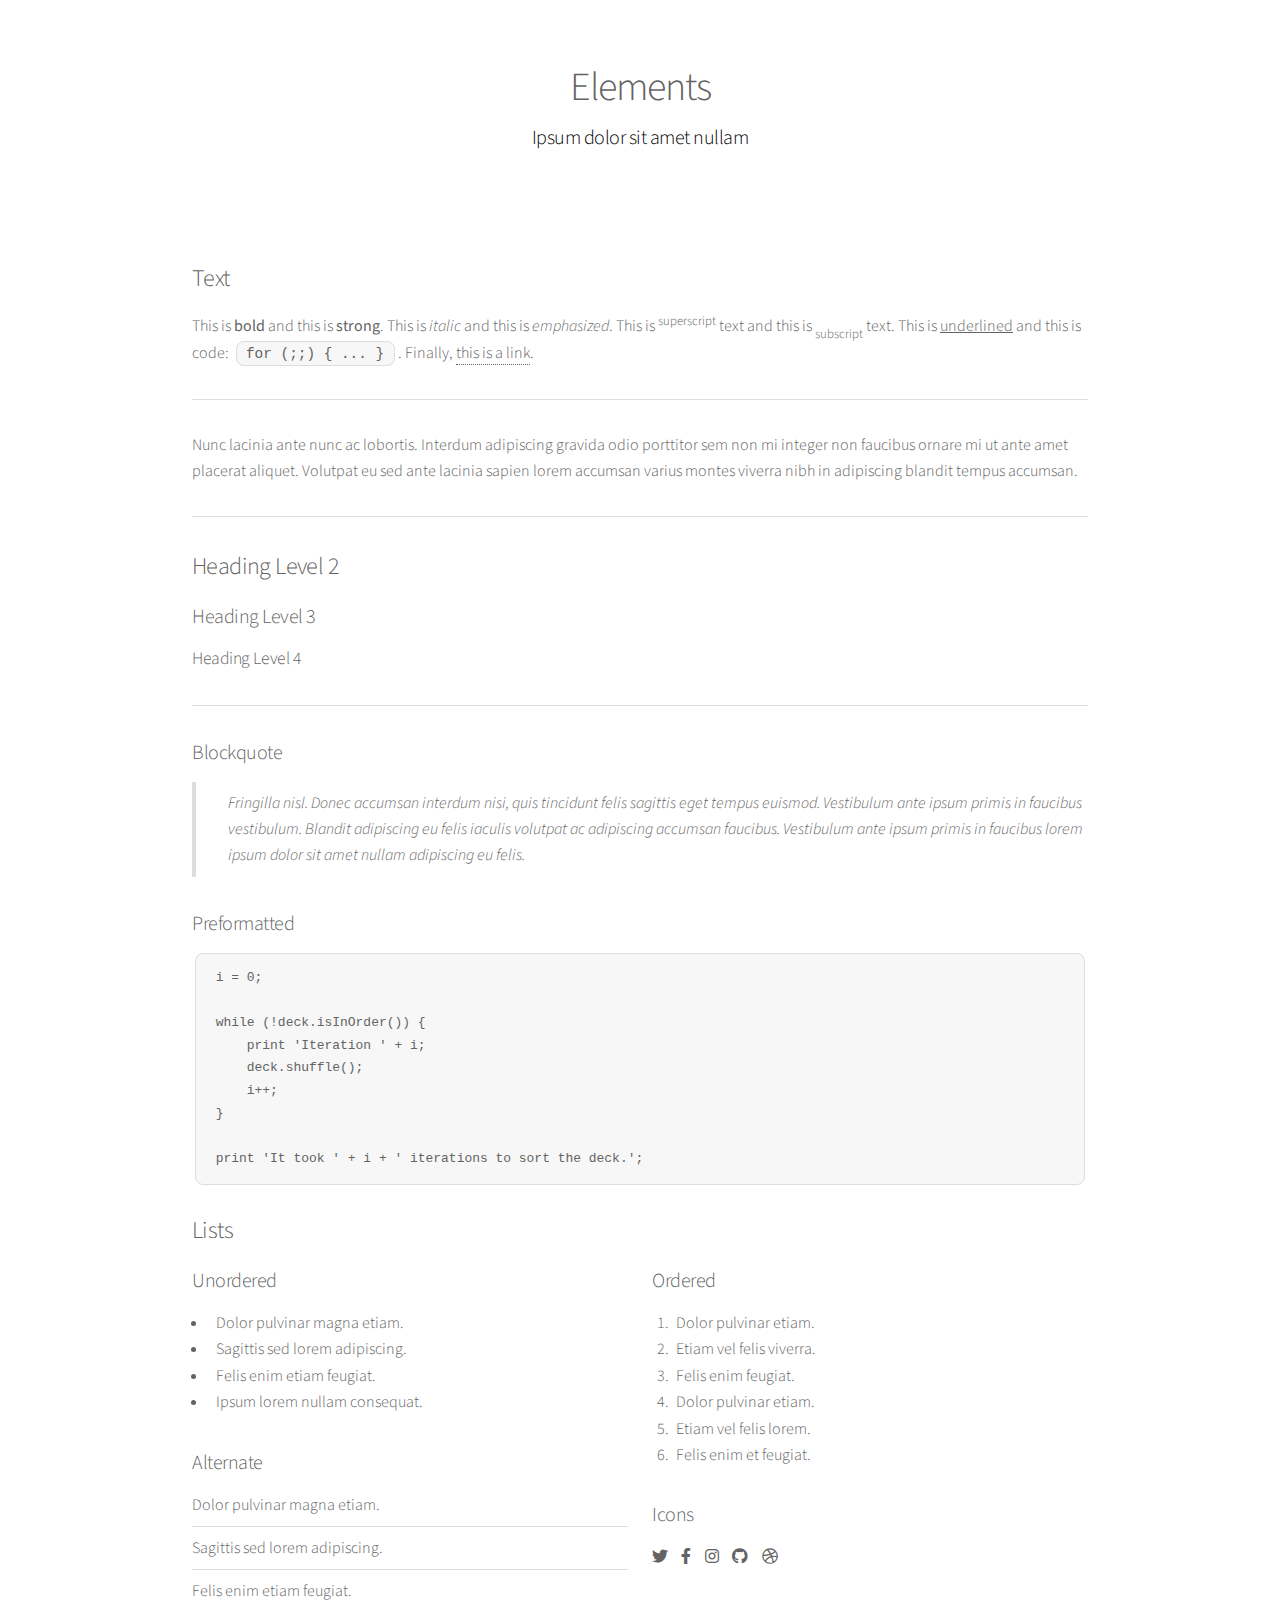
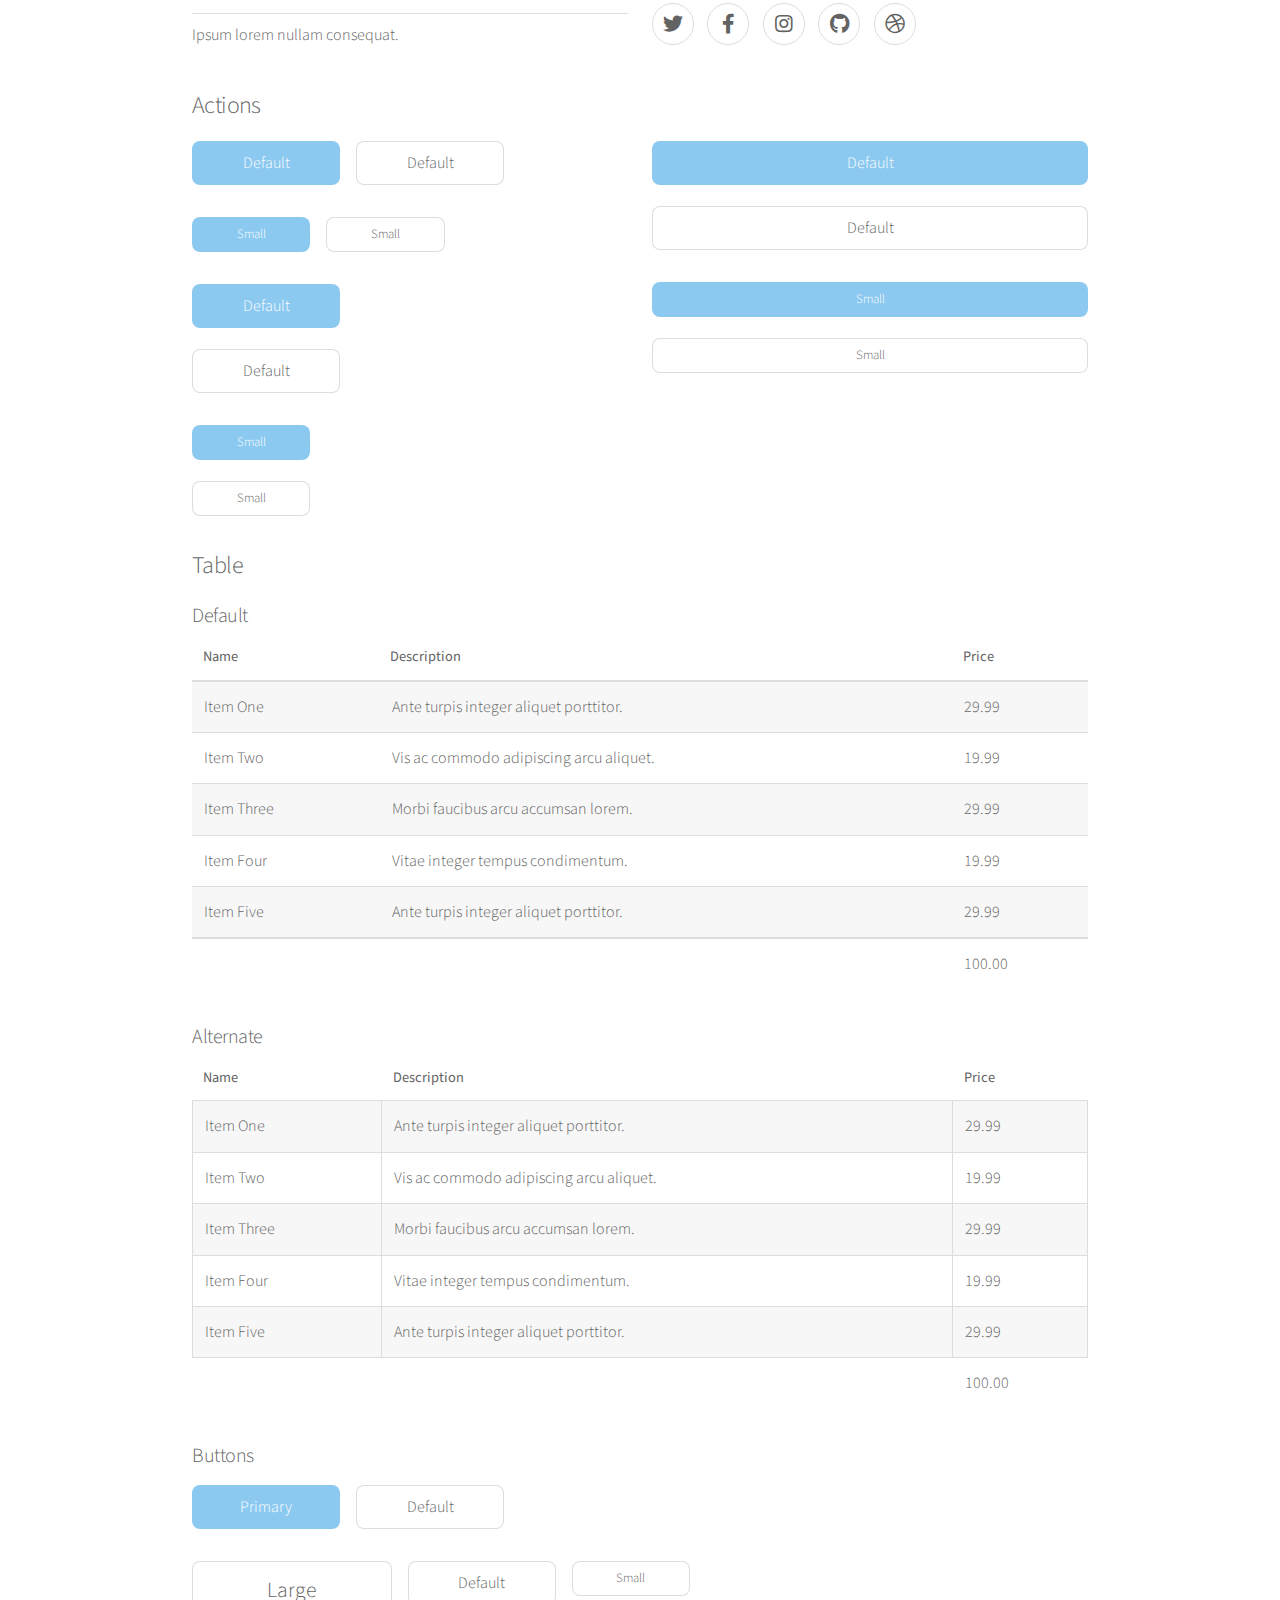
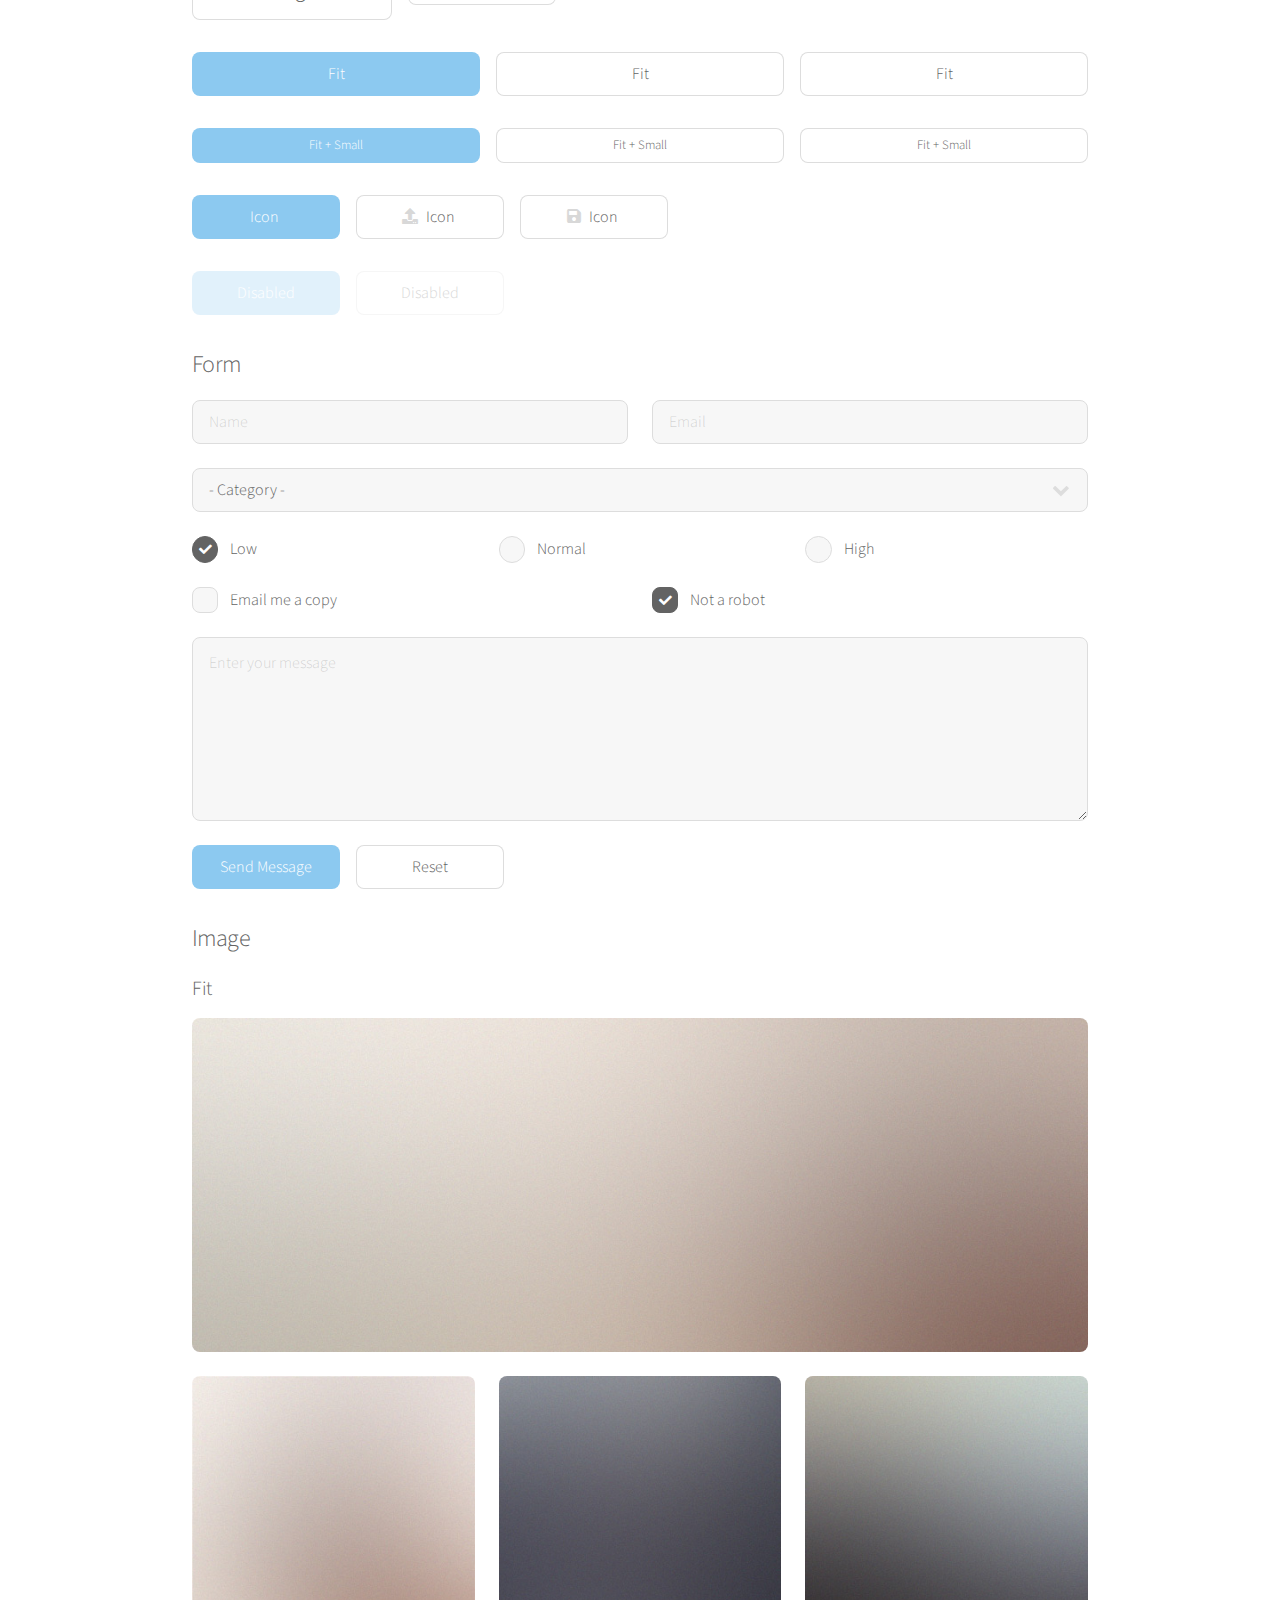
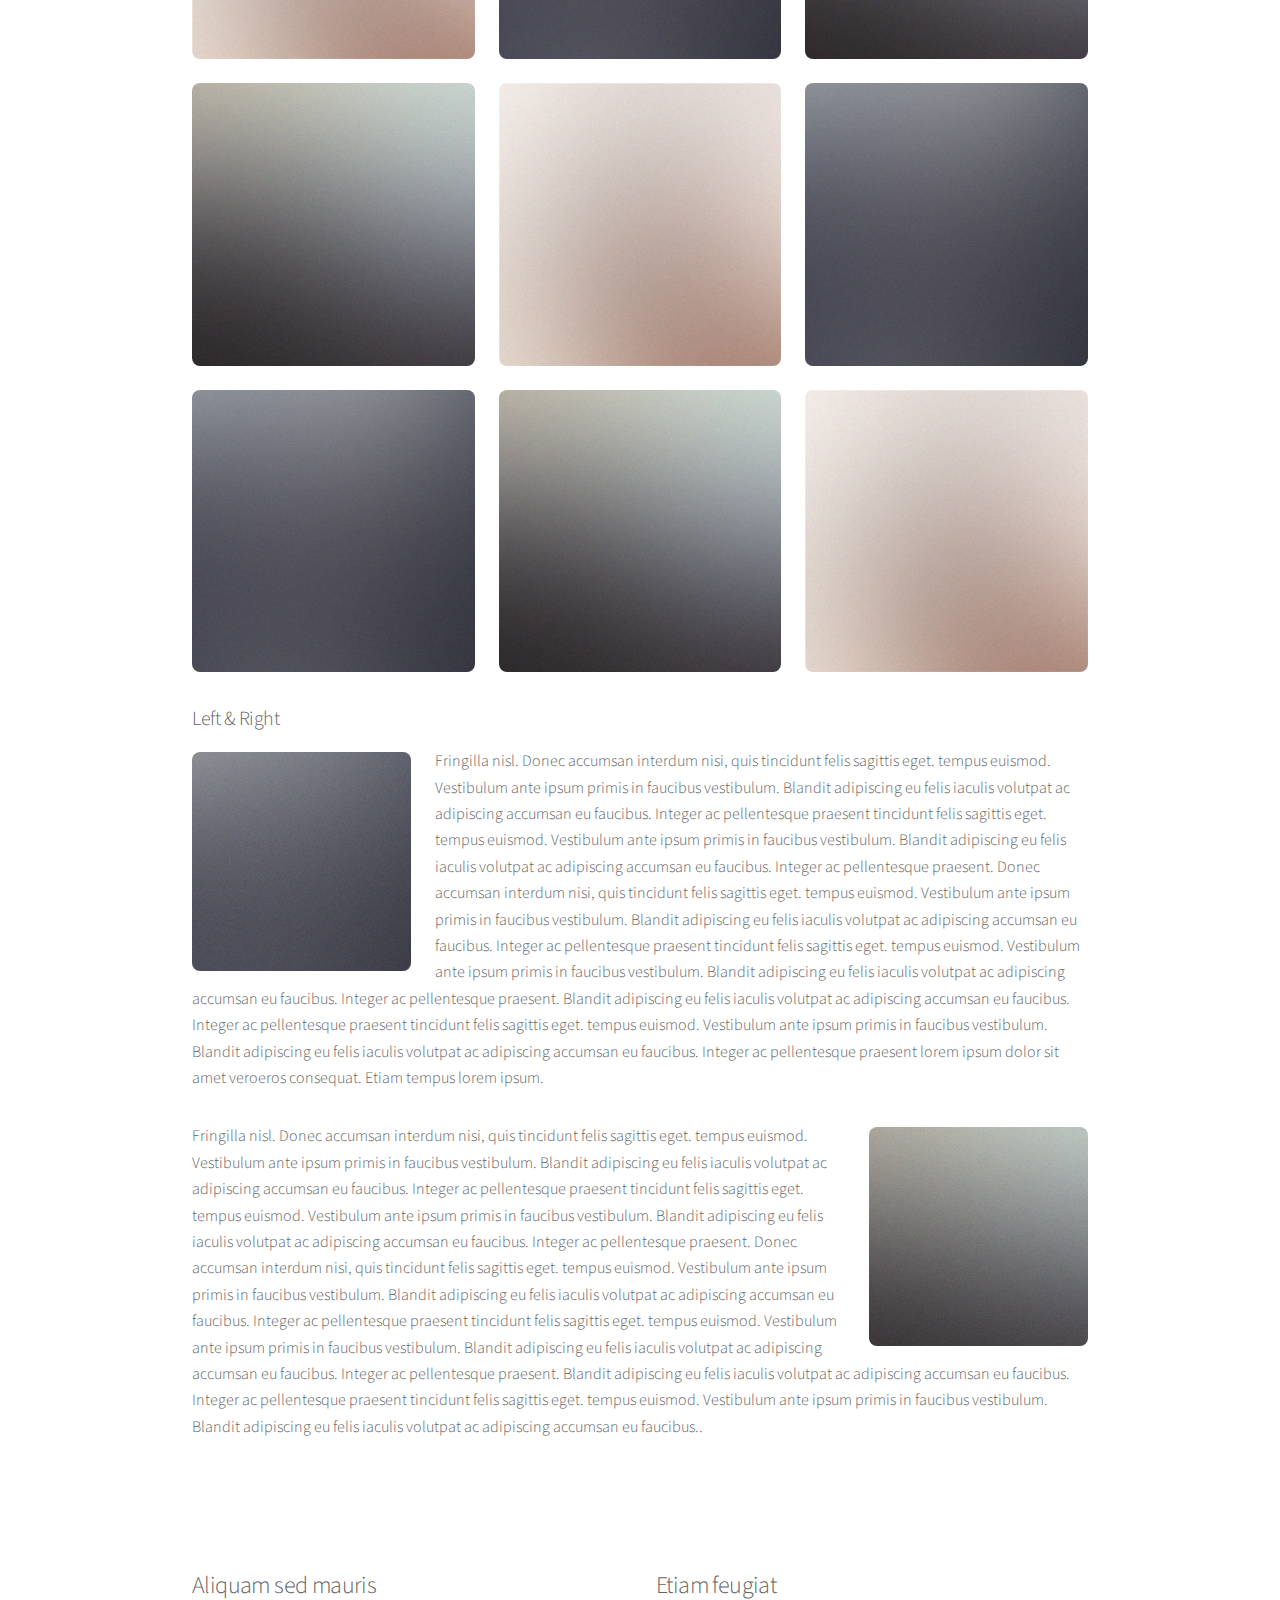
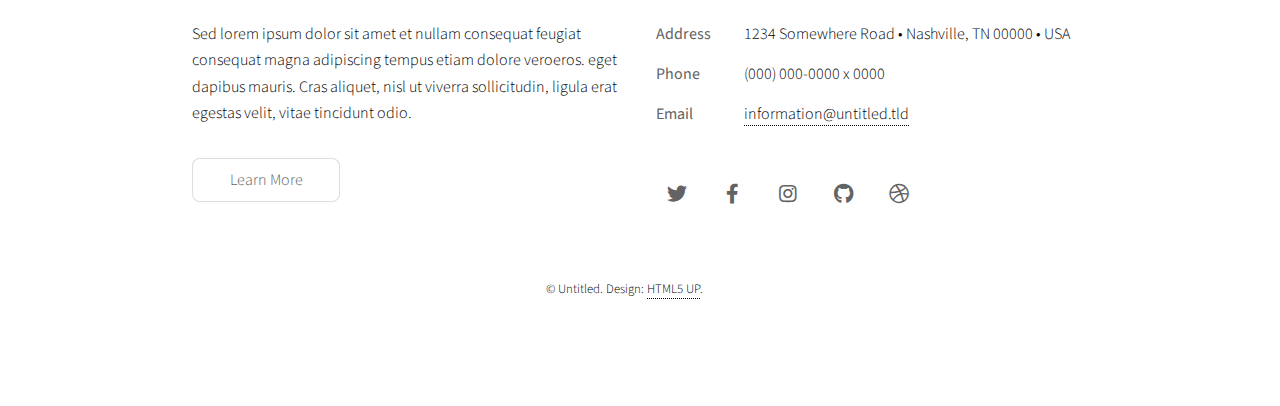
<file: elements.html>
<!DOCTYPE HTML>
<!--
	Stellar by HTML5 UP
	html5up.net | @ajlkn
	Free for personal and commercial use under the CCA 3.0 license (html5up.net/license)
-->
<html>
	<head>
		<title>Elements - Stellar by HTML5 UP</title>
		<meta charset="utf-8" />
		<meta name="viewport" content="width=device-width, initial-scale=1, user-scalable=no" />
		<link rel="stylesheet" href="assets/css/main.css" />
		<noscript><link rel="stylesheet" href="assets/css/noscript.css" /></noscript>
	</head>
	<body class="is-preload">

		<!-- Wrapper -->
			<div id="wrapper">

				<!-- Header -->
					<header id="header">
						<h1>Elements</h1>
						<p>Ipsum dolor sit amet nullam</p>
					</header>

				<!-- Main -->
					<div id="main">

						<!-- Content -->
							<section id="content" class="main">

								<!-- Text -->
									<section>
										<h2>Text</h2>
										<p>This is <b>bold</b> and this is <strong>strong</strong>. This is <i>italic</i> and this is <em>emphasized</em>.
										This is <sup>superscript</sup> text and this is <sub>subscript</sub> text.
										This is <u>underlined</u> and this is code: <code>for (;;) { ... }</code>. Finally, <a href="#">this is a link</a>.</p>
										<hr />
										<p>Nunc lacinia ante nunc ac lobortis. Interdum adipiscing gravida odio porttitor sem non mi integer non faucibus ornare mi ut ante amet placerat aliquet. Volutpat eu sed ante lacinia sapien lorem accumsan varius montes viverra nibh in adipiscing blandit tempus accumsan.</p>
										<hr />
										<h2>Heading Level 2</h2>
										<h3>Heading Level 3</h3>
										<h4>Heading Level 4</h4>
										<hr />
										<h3>Blockquote</h3>
										<blockquote>Fringilla nisl. Donec accumsan interdum nisi, quis tincidunt felis sagittis eget tempus euismod. Vestibulum ante ipsum primis in faucibus vestibulum. Blandit adipiscing eu felis iaculis volutpat ac adipiscing accumsan faucibus. Vestibulum ante ipsum primis in faucibus lorem ipsum dolor sit amet nullam adipiscing eu felis.</blockquote>
										<h3>Preformatted</h3>
										<pre><code>i = 0;

while (!deck.isInOrder()) {
    print 'Iteration ' + i;
    deck.shuffle();
    i++;
}

print 'It took ' + i + ' iterations to sort the deck.';</code></pre>
									</section>

								<!-- Lists -->
									<section>
										<h2>Lists</h2>
										<div class="row">
											<div class="col-6 col-12-medium">
												<h3>Unordered</h3>
												<ul>
													<li>Dolor pulvinar magna etiam.</li>
													<li>Sagittis sed lorem adipiscing.</li>
													<li>Felis enim etiam feugiat.</li>
													<li>Ipsum lorem nullam consequat.</li>
												</ul>
												<h3>Alternate</h3>
												<ul class="alt">
													<li>Dolor pulvinar magna etiam.</li>
													<li>Sagittis sed lorem adipiscing.</li>
													<li>Felis enim etiam feugiat.</li>
													<li>Ipsum lorem nullam consequat.</li>
												</ul>
											</div>
											<div class="col-6 col-12-medium">
												<h3>Ordered</h3>
												<ol>
													<li>Dolor pulvinar etiam.</li>
													<li>Etiam vel felis viverra.</li>
													<li>Felis enim feugiat.</li>
													<li>Dolor pulvinar etiam.</li>
													<li>Etiam vel felis lorem.</li>
													<li>Felis enim et feugiat.</li>
												</ol>
												<h3>Icons</h3>
												<ul class="icons">
													<li><a href="#" class="icon brands fa-twitter"><span class="label">Twitter</span></a></li>
													<li><a href="#" class="icon brands fa-facebook-f"><span class="label">Facebook</span></a></li>
													<li><a href="#" class="icon brands fa-instagram"><span class="label">Instagram</span></a></li>
													<li><a href="#" class="icon brands fa-github"><span class="label">GitHub</span></a></li>
													<li><a href="#" class="icon brands fa-dribbble"><span class="label">Dribbble</span></a></li>
												</ul>
												<ul class="icons">
													<li><a href="#" class="icon brands alt fa-twitter"><span class="label">Twitter</span></a></li>
													<li><a href="#" class="icon brands alt fa-facebook-f"><span class="label">Facebook</span></a></li>
													<li><a href="#" class="icon brands alt fa-instagram"><span class="label">Instagram</span></a></li>
													<li><a href="#" class="icon brands alt fa-github"><span class="label">GitHub</span></a></li>
													<li><a href="#" class="icon brands alt fa-dribbble"><span class="label">Dribbble</span></a></li>
												</ul>
											</div>
										</div>
										<h2>Actions</h2>
										<div class="row">
											<div class="col-6 col-12-medium">
												<ul class="actions">
													<li><a href="#" class="button primary">Default</a></li>
													<li><a href="#" class="button">Default</a></li>
												</ul>
												<ul class="actions small">
													<li><a href="#" class="button primary small">Small</a></li>
													<li><a href="#" class="button small">Small</a></li>
												</ul>
												<ul class="actions stacked">
													<li><a href="#" class="button primary">Default</a></li>
													<li><a href="#" class="button">Default</a></li>
												</ul>
												<ul class="actions stacked">
													<li><a href="#" class="button primary small">Small</a></li>
													<li><a href="#" class="button small">Small</a></li>
												</ul>
											</div>
											<div class="col-6 col-12-medium">
												<ul class="actions stacked">
													<li><a href="#" class="button primary fit">Default</a></li>
													<li><a href="#" class="button fit">Default</a></li>
												</ul>
												<ul class="actions stacked">
													<li><a href="#" class="button primary small fit">Small</a></li>
													<li><a href="#" class="button small fit">Small</a></li>
												</ul>
											</div>
										</div>
									</section>

								<!-- Table -->
									<section>
										<h2>Table</h2>
										<h3>Default</h3>
										<div class="table-wrapper">
											<table>
												<thead>
													<tr>
														<th>Name</th>
														<th>Description</th>
														<th>Price</th>
													</tr>
												</thead>
												<tbody>
													<tr>
														<td>Item One</td>
														<td>Ante turpis integer aliquet porttitor.</td>
														<td>29.99</td>
													</tr>
													<tr>
														<td>Item Two</td>
														<td>Vis ac commodo adipiscing arcu aliquet.</td>
														<td>19.99</td>
													</tr>
													<tr>
														<td>Item Three</td>
														<td> Morbi faucibus arcu accumsan lorem.</td>
														<td>29.99</td>
													</tr>
													<tr>
														<td>Item Four</td>
														<td>Vitae integer tempus condimentum.</td>
														<td>19.99</td>
													</tr>
													<tr>
														<td>Item Five</td>
														<td>Ante turpis integer aliquet porttitor.</td>
														<td>29.99</td>
													</tr>
												</tbody>
												<tfoot>
													<tr>
														<td colspan="2"></td>
														<td>100.00</td>
													</tr>
												</tfoot>
											</table>
										</div>

										<h3>Alternate</h3>
										<div class="table-wrapper">
											<table class="alt">
												<thead>
													<tr>
														<th>Name</th>
														<th>Description</th>
														<th>Price</th>
													</tr>
												</thead>
												<tbody>
													<tr>
														<td>Item One</td>
														<td>Ante turpis integer aliquet porttitor.</td>
														<td>29.99</td>
													</tr>
													<tr>
														<td>Item Two</td>
														<td>Vis ac commodo adipiscing arcu aliquet.</td>
														<td>19.99</td>
													</tr>
													<tr>
														<td>Item Three</td>
														<td> Morbi faucibus arcu accumsan lorem.</td>
														<td>29.99</td>
													</tr>
													<tr>
														<td>Item Four</td>
														<td>Vitae integer tempus condimentum.</td>
														<td>19.99</td>
													</tr>
													<tr>
														<td>Item Five</td>
														<td>Ante turpis integer aliquet porttitor.</td>
														<td>29.99</td>
													</tr>
												</tbody>
												<tfoot>
													<tr>
														<td colspan="2"></td>
														<td>100.00</td>
													</tr>
												</tfoot>
											</table>
										</div>
									</section>

								<!-- Buttons -->
									<section>
										<h3>Buttons</h3>
										<ul class="actions">
											<li><a href="#" class="button primary">Primary</a></li>
											<li><a href="#" class="button">Default</a></li>
										</ul>
										<ul class="actions">
											<li><a href="#" class="button large">Large</a></li>
											<li><a href="#" class="button">Default</a></li>
											<li><a href="#" class="button small">Small</a></li>
										</ul>
										<ul class="actions fit">
											<li><a href="#" class="button primary fit">Fit</a></li>
											<li><a href="#" class="button fit">Fit</a></li>
											<li><a href="#" class="button fit">Fit</a></li>
										</ul>
										<ul class="actions fit small">
											<li><a href="#" class="button primary fit small">Fit + Small</a></li>
											<li><a href="#" class="button fit small">Fit + Small</a></li>
											<li><a href="#" class="button fit small">Fit + Small</a></li>
										</ul>
										<ul class="actions">
											<li><a href="#" class="button primary icon solidfa-download">Icon</a></li>
											<li><a href="#" class="button icon solid fa-upload">Icon</a></li>
											<li><a href="#" class="button icon solid fa-save">Icon</a></li>
										</ul>
										<ul class="actions">
											<li><span class="button primary disabled">Disabled</span></li>
											<li><span class="button disabled">Disabled</span></li>
										</ul>
									</section>

								<!-- Form -->
									<section>
										<h2>Form</h2>
										<form method="post" action="#">
											<div class="row gtr-uniform">
												<div class="col-6 col-12-xsmall">
													<input type="text" name="demo-name" id="demo-name" value="" placeholder="Name" />
												</div>
												<div class="col-6 col-12-xsmall">
													<input type="email" name="demo-email" id="demo-email" value="" placeholder="Email" />
												</div>
												<div class="col-12">
													<select name="demo-category" id="demo-category">
														<option value="">- Category -</option>
														<option value="1">Manufacturing</option>
														<option value="1">Shipping</option>
														<option value="1">Administration</option>
														<option value="1">Human Resources</option>
													</select>
												</div>
												<div class="col-4 col-12-small">
													<input type="radio" id="demo-priority-low" name="demo-priority" checked>
													<label for="demo-priority-low">Low</label>
												</div>
												<div class="col-4 col-12-small">
													<input type="radio" id="demo-priority-normal" name="demo-priority">
													<label for="demo-priority-normal">Normal</label>
												</div>
												<div class="col-4 col-12-small">
													<input type="radio" id="demo-priority-high" name="demo-priority">
													<label for="demo-priority-high">High</label>
												</div>
												<div class="col-6 col-12-small">
													<input type="checkbox" id="demo-copy" name="demo-copy">
													<label for="demo-copy">Email me a copy</label>
												</div>
												<div class="col-6 col-12-small">
													<input type="checkbox" id="demo-human" name="demo-human" checked>
													<label for="demo-human">Not a robot</label>
												</div>
												<div class="col-12">
													<textarea name="demo-message" id="demo-message" placeholder="Enter your message" rows="6"></textarea>
												</div>
												<div class="col-12">
													<ul class="actions">
														<li><input type="submit" value="Send Message" class="primary" /></li>
														<li><input type="reset" value="Reset" /></li>
													</ul>
												</div>
											</div>
										</form>
									</section>

								<!-- Image -->
									<section>
										<h2>Image</h2>
										<h3>Fit</h3>
										<div class="box alt">
											<div class="row gtr-uniform">
												<div class="col-12"><span class="image fit"><img src="images/pic04.jpg" alt="" /></span></div>
												<div class="col-4"><span class="image fit"><img src="images/pic01.jpg" alt="" /></span></div>
												<div class="col-4"><span class="image fit"><img src="images/pic02.jpg" alt="" /></span></div>
												<div class="col-4"><span class="image fit"><img src="images/pic03.jpg" alt="" /></span></div>
												<div class="col-4"><span class="image fit"><img src="images/pic03.jpg" alt="" /></span></div>
												<div class="col-4"><span class="image fit"><img src="images/pic01.jpg" alt="" /></span></div>
												<div class="col-4"><span class="image fit"><img src="images/pic02.jpg" alt="" /></span></div>
												<div class="col-4"><span class="image fit"><img src="images/pic02.jpg" alt="" /></span></div>
												<div class="col-4"><span class="image fit"><img src="images/pic03.jpg" alt="" /></span></div>
												<div class="col-4"><span class="image fit"><img src="images/pic01.jpg" alt="" /></span></div>
											</div>
										</div>
										<h3>Left &amp; Right</h3>
										<p><span class="image left"><img src="images/pic05.jpg" alt="" /></span>Fringilla nisl. Donec accumsan interdum nisi, quis tincidunt felis sagittis eget. tempus euismod. Vestibulum ante ipsum primis in faucibus vestibulum. Blandit adipiscing eu felis iaculis volutpat ac adipiscing accumsan eu faucibus. Integer ac pellentesque praesent tincidunt felis sagittis eget. tempus euismod. Vestibulum ante ipsum primis in faucibus vestibulum. Blandit adipiscing eu felis iaculis volutpat ac adipiscing accumsan eu faucibus. Integer ac pellentesque praesent. Donec accumsan interdum nisi, quis tincidunt felis sagittis eget. tempus euismod. Vestibulum ante ipsum primis in faucibus vestibulum. Blandit adipiscing eu felis iaculis volutpat ac adipiscing accumsan eu faucibus. Integer ac pellentesque praesent tincidunt felis sagittis eget. tempus euismod. Vestibulum ante ipsum primis in faucibus vestibulum. Blandit adipiscing eu felis iaculis volutpat ac adipiscing accumsan eu faucibus. Integer ac pellentesque praesent. Blandit adipiscing eu felis iaculis volutpat ac adipiscing accumsan eu faucibus. Integer ac pellentesque praesent tincidunt felis sagittis eget. tempus euismod. Vestibulum ante ipsum primis in faucibus vestibulum. Blandit adipiscing eu felis iaculis volutpat ac adipiscing accumsan eu faucibus. Integer ac pellentesque praesent lorem ipsum dolor sit amet veroeros consequat. Etiam tempus lorem ipsum.</p>
										<p><span class="image right"><img src="images/pic06.jpg" alt="" /></span>Fringilla nisl. Donec accumsan interdum nisi, quis tincidunt felis sagittis eget. tempus euismod. Vestibulum ante ipsum primis in faucibus vestibulum. Blandit adipiscing eu felis iaculis volutpat ac adipiscing accumsan eu faucibus. Integer ac pellentesque praesent tincidunt felis sagittis eget. tempus euismod. Vestibulum ante ipsum primis in faucibus vestibulum. Blandit adipiscing eu felis iaculis volutpat ac adipiscing accumsan eu faucibus. Integer ac pellentesque praesent. Donec accumsan interdum nisi, quis tincidunt felis sagittis eget. tempus euismod. Vestibulum ante ipsum primis in faucibus vestibulum. Blandit adipiscing eu felis iaculis volutpat ac adipiscing accumsan eu faucibus. Integer ac pellentesque praesent tincidunt felis sagittis eget. tempus euismod. Vestibulum ante ipsum primis in faucibus vestibulum. Blandit adipiscing eu felis iaculis volutpat ac adipiscing accumsan eu faucibus. Integer ac pellentesque praesent. Blandit adipiscing eu felis iaculis volutpat ac adipiscing accumsan eu faucibus. Integer ac pellentesque praesent tincidunt felis sagittis eget. tempus euismod. Vestibulum ante ipsum primis in faucibus vestibulum. Blandit adipiscing eu felis iaculis volutpat ac adipiscing accumsan eu faucibus..</p>
									</section>

							</section>

					</div>

				<!-- Footer -->
					<footer id="footer">
						<section>
							<h2>Aliquam sed mauris</h2>
							<p>Sed lorem ipsum dolor sit amet et nullam consequat feugiat consequat magna adipiscing tempus etiam dolore veroeros. eget dapibus mauris. Cras aliquet, nisl ut viverra sollicitudin, ligula erat egestas velit, vitae tincidunt odio.</p>
							<ul class="actions">
								<li><a href="#" class="button">Learn More</a></li>
							</ul>
						</section>
						<section>
							<h2>Etiam feugiat</h2>
							<dl class="alt">
								<dt>Address</dt>
								<dd>1234 Somewhere Road &bull; Nashville, TN 00000 &bull; USA</dd>
								<dt>Phone</dt>
								<dd>(000) 000-0000 x 0000</dd>
								<dt>Email</dt>
								<dd><a href="#">information@untitled.tld</a></dd>
							</dl>
							<ul class="icons">
								<li><a href="#" class="icon brands fa-twitter alt"><span class="label">Twitter</span></a></li>
								<li><a href="#" class="icon brands fa-facebook-f alt"><span class="label">Facebook</span></a></li>
								<li><a href="#" class="icon brands fa-instagram alt"><span class="label">Instagram</span></a></li>
								<li><a href="#" class="icon brands fa-github alt"><span class="label">GitHub</span></a></li>
								<li><a href="#" class="icon brands fa-dribbble alt"><span class="label">Dribbble</span></a></li>
							</ul>
						</section>
						<p class="copyright">&copy; Untitled. Design: <a href="https://html5up.net">HTML5 UP</a>.</p>
					</footer>

			</div>

		<!-- Scripts -->
			<script src="assets/js/jquery.min.js"></script>
			<script src="assets/js/jquery.scrollex.min.js"></script>
			<script src="assets/js/jquery.scrolly.min.js"></script>
			<script src="assets/js/browser.min.js"></script>
			<script src="assets/js/breakpoints.min.js"></script>
			<script src="assets/js/util.js"></script>
			<script src="assets/js/main.js"></script>

	</body>
</html>
</file>
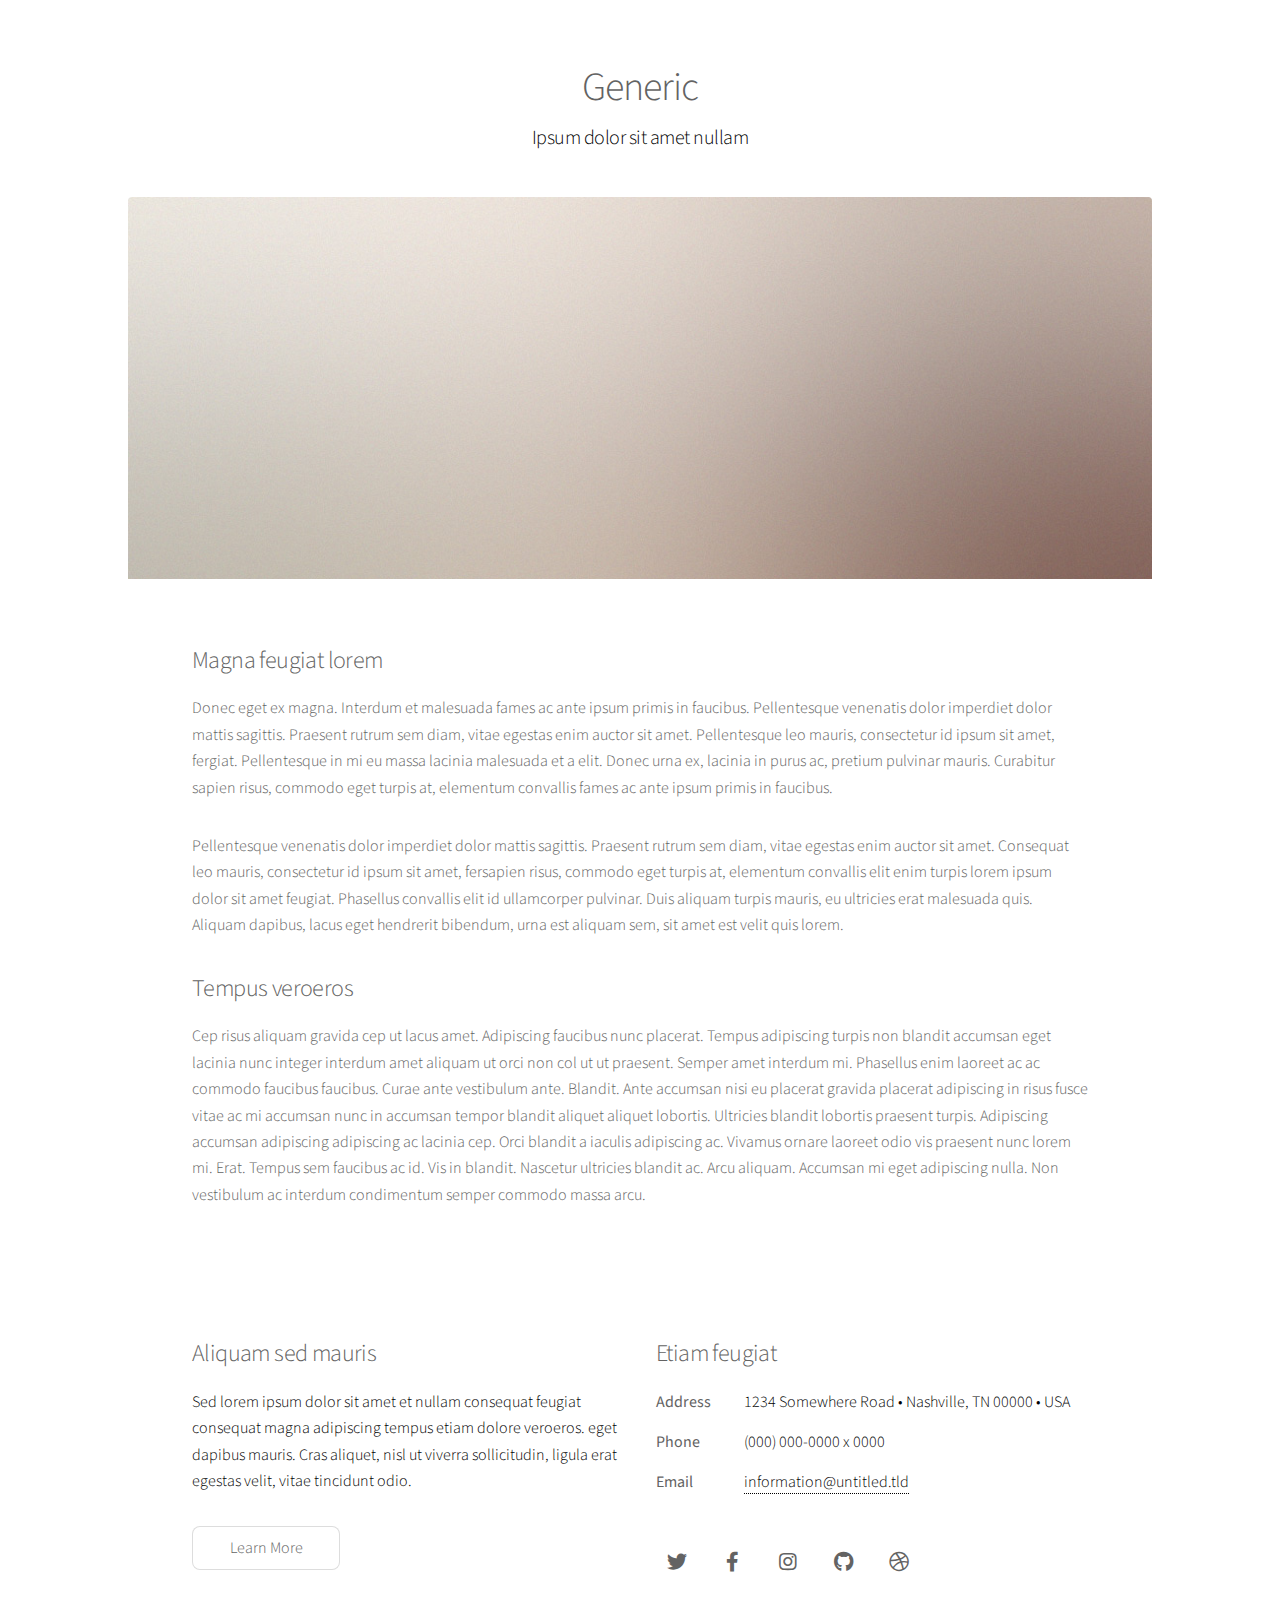
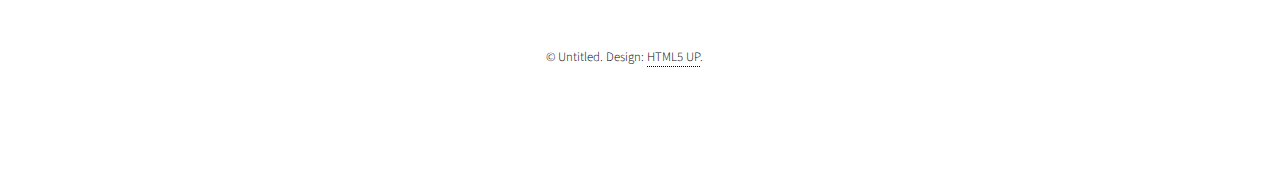
<file: generic.html>
<!DOCTYPE HTML>
<!--
	Stellar by HTML5 UP
	html5up.net | @ajlkn
	Free for personal and commercial use under the CCA 3.0 license (html5up.net/license)
-->
<html>
	<head>
		<title>Generic - Stellar by HTML5 UP</title>
		<meta charset="utf-8" />
		<meta name="viewport" content="width=device-width, initial-scale=1, user-scalable=no" />
		<link rel="stylesheet" href="assets/css/main.css" />
		<noscript><link rel="stylesheet" href="assets/css/noscript.css" /></noscript>
	</head>
	<body class="is-preload">

		<!-- Wrapper -->
			<div id="wrapper">

				<!-- Header -->
					<header id="header">
						<h1>Generic</h1>
						<p>Ipsum dolor sit amet nullam</p>
					</header>

				<!-- Main -->
					<div id="main">

						<!-- Content -->
							<section id="content" class="main">
								<span class="image main"><img src="images/pic04.jpg" alt="" /></span>
								<h2>Magna feugiat lorem</h2>
								<p>Donec eget ex magna. Interdum et malesuada fames ac ante ipsum primis in faucibus. Pellentesque venenatis dolor imperdiet dolor mattis sagittis. Praesent rutrum sem diam, vitae egestas enim auctor sit amet. Pellentesque leo mauris, consectetur id ipsum sit amet, fergiat. Pellentesque in mi eu massa lacinia malesuada et a elit. Donec urna ex, lacinia in purus ac, pretium pulvinar mauris. Curabitur sapien risus, commodo eget turpis at, elementum convallis fames ac ante ipsum primis in faucibus.</p>
								<p>Pellentesque venenatis dolor imperdiet dolor mattis sagittis. Praesent rutrum sem diam, vitae egestas enim auctor sit amet. Consequat leo mauris, consectetur id ipsum sit amet, fersapien risus, commodo eget turpis at, elementum convallis elit enim turpis lorem ipsum dolor sit amet feugiat. Phasellus convallis elit id ullamcorper pulvinar. Duis aliquam turpis mauris, eu ultricies erat malesuada quis. Aliquam dapibus, lacus eget hendrerit bibendum, urna est aliquam sem, sit amet est velit quis lorem.</p>
								<h2>Tempus veroeros</h2>
								<p>Cep risus aliquam gravida cep ut lacus amet. Adipiscing faucibus nunc placerat. Tempus adipiscing turpis non blandit accumsan eget lacinia nunc integer interdum amet aliquam ut orci non col ut ut praesent. Semper amet interdum mi. Phasellus enim laoreet ac ac commodo faucibus faucibus. Curae ante vestibulum ante. Blandit. Ante accumsan nisi eu placerat gravida placerat adipiscing in risus fusce vitae ac mi accumsan nunc in accumsan tempor blandit aliquet aliquet lobortis. Ultricies blandit lobortis praesent turpis. Adipiscing accumsan adipiscing adipiscing ac lacinia cep. Orci blandit a iaculis adipiscing ac. Vivamus ornare laoreet odio vis praesent nunc lorem mi. Erat. Tempus sem faucibus ac id. Vis in blandit. Nascetur ultricies blandit ac. Arcu aliquam. Accumsan mi eget adipiscing nulla. Non vestibulum ac interdum condimentum semper commodo massa arcu.</p>
							</section>

					</div>

				<!-- Footer -->
					<footer id="footer">
						<section>
							<h2>Aliquam sed mauris</h2>
							<p>Sed lorem ipsum dolor sit amet et nullam consequat feugiat consequat magna adipiscing tempus etiam dolore veroeros. eget dapibus mauris. Cras aliquet, nisl ut viverra sollicitudin, ligula erat egestas velit, vitae tincidunt odio.</p>
							<ul class="actions">
								<li><a href="#" class="button">Learn More</a></li>
							</ul>
						</section>
						<section>
							<h2>Etiam feugiat</h2>
							<dl class="alt">
								<dt>Address</dt>
								<dd>1234 Somewhere Road &bull; Nashville, TN 00000 &bull; USA</dd>
								<dt>Phone</dt>
								<dd>(000) 000-0000 x 0000</dd>
								<dt>Email</dt>
								<dd><a href="#">information@untitled.tld</a></dd>
							</dl>
							<ul class="icons">
								<li><a href="#" class="icon brands fa-twitter alt"><span class="label">Twitter</span></a></li>
								<li><a href="#" class="icon brands fa-facebook-f alt"><span class="label">Facebook</span></a></li>
								<li><a href="#" class="icon brands fa-instagram alt"><span class="label">Instagram</span></a></li>
								<li><a href="#" class="icon brands fa-github alt"><span class="label">GitHub</span></a></li>
								<li><a href="#" class="icon brands fa-dribbble alt"><span class="label">Dribbble</span></a></li>
							</ul>
						</section>
						<p class="copyright">&copy; Untitled. Design: <a href="https://html5up.net">HTML5 UP</a>.</p>
					</footer>

			</div>

		<!-- Scripts -->
			<script src="assets/js/jquery.min.js"></script>
			<script src="assets/js/jquery.scrollex.min.js"></script>
			<script src="assets/js/jquery.scrolly.min.js"></script>
			<script src="assets/js/browser.min.js"></script>
			<script src="assets/js/breakpoints.min.js"></script>
			<script src="assets/js/util.js"></script>
			<script src="assets/js/main.js"></script>

	</body>
</html>
</file>
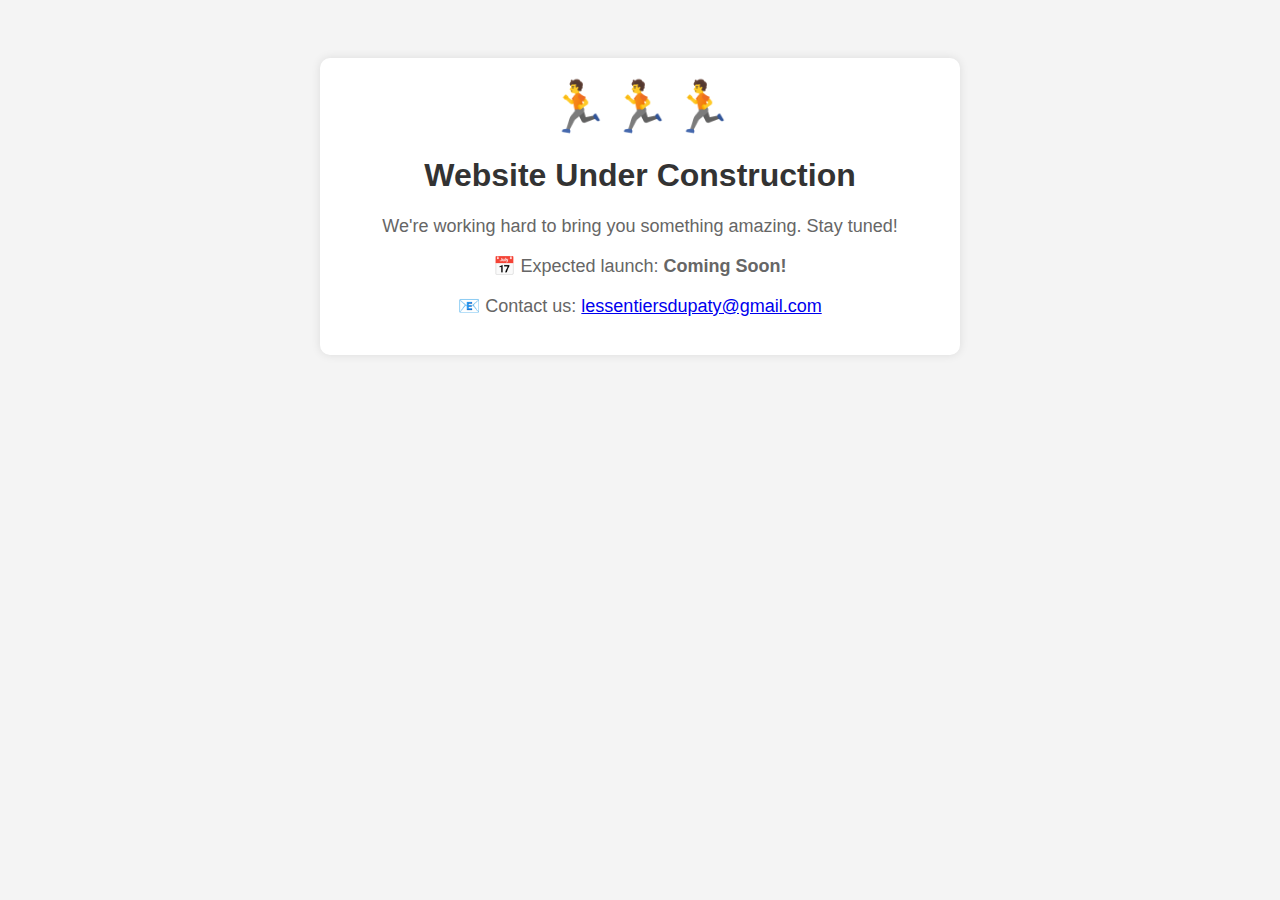
<file: under-construction.html>
<!DOCTYPE html>
<html lang="en">
<head>
    <meta charset="UTF-8">
    <meta name="viewport" content="width=device-width, initial-scale=1.0">
    <title>Under Construction</title>
    <style>
        body {
            font-family: Arial, sans-serif;
            background-color: #f4f4f4;
            text-align: center;
            padding: 50px;
        }
        .container {
            max-width: 600px;
            margin: auto;
            background: white;
            padding: 20px;
            border-radius: 10px;
            box-shadow: 0 0 10px rgba(0, 0, 0, 0.1);
        }
        h1 {
            font-size: 32px;
            color: #333;
        }
        p {
            font-size: 18px;
            color: #666;
        }
        .icon {
            font-size: 50px;
            color: #ff9800;
        }
    </style>
</head>
<body>

    <div class="container">
        <div class="icon">🏃🏃🏃</div>
        <h1>Website Under Construction</h1>
        <p>We're working hard to bring you something amazing. Stay tuned!</p>
        <p>📅 Expected launch: <strong>Coming Soon!</strong></p>
        <p>📧 Contact us: <a href="mailto:lessentiersdupaty@gmail.com">lessentiersdupaty@gmail.com</a></p>
    </div>

</body>
</html>
</file>
<file: assets/css/noscript.css>
/*
	Stellar by HTML5 UP
	html5up.net | @ajlkn
	Free for personal and commercial use under the CCA 3.0 license (html5up.net/license)
*/

/* Header */

	body.is-preload #header.alt > * {
		opacity: 1;
	}

	body.is-preload #header.alt .logo {
		-moz-transform: none;
		-webkit-transform: none;
		-ms-transform: none;
		transform: none;
	}
</file>
<file: assets/css/main.css>
@import url(fontawesome-all.min.css);
@import "https://fonts.googleapis.com/css?family=Source+Sans+Pro:300,400";

/*
	Stellar by HTML5 UP
	html5up.net | @ajlkn
	Free for personal and commercial use under the CCA 3.0 license (html5up.net/license)
*/

html,
body,
div,
span,
applet,
object,
iframe,
h1,
h2,
h3,
h4,
h5,
h6,
p,
blockquote,
pre,
a,
abbr,
acronym,
address,
big,
cite,
code,
del,
dfn,
em,
img,
ins,
kbd,
q,
s,
samp,
small,
strike,
strong,
sub,
sup,
tt,
var,
b,
u,
i,
center,
dl,
dt,
dd,
ol,
ul,
li,
fieldset,
form,
label,
legend,
table,
caption,
tbody,
tfoot,
thead,
tr,
th,
td,
article,
aside,
canvas,
details,
embed,
figure,
figcaption,
footer,
header,
hgroup,
menu,
nav,
output,
ruby,
section,
summary,
time,
mark,
audio,
video {
    margin: 0;
    padding: 0;
    border: 0;
    font-size: 100%;
    font: inherit;
    vertical-align: baseline;
}

article,
aside,
details,
figcaption,
figure,
footer,
header,
hgroup,
menu,
nav,
section {
    display: block;
}

body {
    line-height: 1;
}

ol,
ul {
    list-style: none;
}

blockquote,
q {
    quotes: none;
}

blockquote:before,
blockquote:after,
q:before,
q:after {
    content: "";
    content: none;
}

table {
    border-collapse: collapse;
    border-spacing: 0;
}

body {
    -webkit-text-size-adjust: none;
}

mark {
    background-color: transparent;
    color: inherit;
}

input::-moz-focus-inner {
    border: 0;
    padding: 0;
}

input,
select,
textarea {
    -moz-appearance: none;
    -webkit-appearance: none;
    -ms-appearance: none;
    appearance: none;
}

/* Basic */

@-ms-viewport {
    width: device-width;
}

body {
    -ms-overflow-style: scrollbar;
}

@media screen and (max-width: 480px) {
    html,
    body {
        min-width: 320px;
    }
}

html {
    box-sizing: border-box;
}

*,
*:before,
*:after {
    box-sizing: inherit;
}

body.is-preload *,
body.is-preload *:before,
body.is-preload *:after {
    -moz-animation: none !important;
    -webkit-animation: none !important;
    -ms-animation: none !important;
    animation: none !important;
    -moz-transition: none !important;
    -webkit-transition: none !important;
    -ms-transition: none !important;
    transition: none !important;
}

/* Type */

body,
input,
select,
textarea {
    font-family: "Source Sans Pro", Helvetica, sans-serif;
    font-size: 17pt;
    font-weight: 300;
    line-height: 1.65;
}

@media screen and (max-width: 1680px) {
    body,
    input,
    select,
    textarea {
        font-size: 14pt;
    }
}

@media screen and (max-width: 1280px) {
    body,
    input,
    select,
    textarea {
        font-size: 12pt;
    }
}

@media screen and (max-width: 360px) {
    body,
    input,
    select,
    textarea {
        font-size: 11pt;
    }
}

a {
    -moz-transition:
        color 0.2s ease,
        border-bottom 0.2s ease;
    -webkit-transition:
        color 0.2s ease,
        border-bottom 0.2s ease;
    -ms-transition:
        color 0.2s ease,
        border-bottom 0.2s ease;
    transition:
        color 0.2s ease,
        border-bottom 0.2s ease;
    text-decoration: none;
    border-bottom: dotted 1px;
    color: inherit;
}

a:hover {
    border-bottom-color: transparent;
}

strong,
b {
    font-weight: 400;
}

em,
i {
    font-style: italic;
}

p {
    margin: 0 0 2em 0;
}

p.content {
    -moz-columns: 20em 2;
    -webkit-columns: 20em 2;
    -ms-columns: 20em 2;
    columns: 20em 2;
    -moz-column-gap: 2em;
    -webkit-column-gap: 2em;
    -ms-column-gap: 2em;
    column-gap: 2em;
    text-align: justify;
}

h1,
h2,
h3,
h4,
h5,
h6 {
    font-weight: 300;
    line-height: 1.5;
    margin: 0 0 0.7em 0;
    letter-spacing: -0.025em;
}

h1 a,
h2 a,
h3 a,
h4 a,
h5 a,
h6 a {
    color: inherit;
    text-decoration: none;
}

h1 {
    font-size: 2.5em;
    line-height: 1.2;
}

h2 {
    font-size: 1.5em;
}

h3 {
    font-size: 1.25em;
}

h4 {
    font-size: 1.1em;
}

h5 {
    font-size: 0.9em;
}

h6 {
    font-size: 0.7em;
}

@media screen and (max-width: 736px) {
    h1 {
        font-size: 2em;
    }
}

sub {
    font-size: 0.8em;
    position: relative;
    top: 0.5em;
}

sup {
    font-size: 0.8em;
    position: relative;
    top: -0.5em;
}

blockquote {
    border-left: solid 4px;
    font-style: italic;
    margin: 0 0 2em 0;
    padding: 0.5em 0 0.5em 2em;
}

code {
    border-radius: 8px;
    border: solid 1px;
    font-family: "Courier New", monospace;
    font-size: 0.9em;
    margin: 0 0.25em;
    padding: 0.25em 0.65em;
}

pre {
    -webkit-overflow-scrolling: touch;
    font-family: "Courier New", monospace;
    font-size: 0.9em;
    margin: 0 0 2em 0;
}

pre code {
    display: block;
    line-height: 1.75;
    padding: 1em 1.5em;
    overflow-x: auto;
}

hr {
    border: 0;
    border-bottom: solid 1px;
    margin: 2em 0;
}

hr.major {
    margin: 3em 0;
}

.align-left {
    text-align: left;
}

.align-center {
    text-align: center;
}

.align-right {
    text-align: right;
}

input,
select,
textarea {
    color: #ffffff;
}

a:hover {
    color: #636363;
}

strong,
b {
    color: #636363;
}

h1,
h2,
h3,
h4,
h5,
h6 {
    color: #636363;
}

blockquote {
    border-left-color: rgba(255, 255, 255, 0.35);
}

code {
    background: rgba(255, 255, 255, 0.075);
    border-color: rgba(255, 255, 255, 0.35);
}

hr {
    border-bottom-color: rgba(255, 255, 255, 0.35);
}

/* Row */

.row {
    display: flex;
    flex-wrap: wrap;
    box-sizing: border-box;
    align-items: stretch;
}

.row > * {
    box-sizing: border-box;
}

.row.gtr-uniform > * > :last-child {
    margin-bottom: 0;
}

.row.aln-left {
    justify-content: flex-start;
}

.row.aln-center {
    justify-content: center;
}

.row.aln-right {
    justify-content: flex-end;
}

.row.aln-top {
    align-items: flex-start;
}

.row.aln-middle {
    align-items: center;
}

.row.aln-bottom {
    align-items: flex-end;
}

.row > .imp {
    order: -1;
}

.row > .col-1 {
    width: 8.33333%;
}

.row > .off-1 {
    margin-left: 8.33333%;
}

.row > .col-2 {
    width: 16.66667%;
}

.row > .off-2 {
    margin-left: 16.66667%;
}

.row > .col-3 {
    width: 25%;
}

.row > .off-3 {
    margin-left: 25%;
}

.row > .col-4 {
    width: 33.33333%;
}

.row > .off-4 {
    margin-left: 33.33333%;
}

.row > .col-5 {
    width: 41.66667%;
}

.row > .off-5 {
    margin-left: 41.66667%;
}

.row > .col-6 {
    width: 50%;
}

.row > .off-6 {
    margin-left: 50%;
}

.row > .col-7 {
    width: 58.33333%;
}

.row > .off-7 {
    margin-left: 58.33333%;
}

.row > .col-8 {
    width: 66.66667%;
}

.row > .off-8 {
    margin-left: 66.66667%;
}

.row > .col-9 {
    width: 75%;
}

.row > .off-9 {
    margin-left: 75%;
}

.row > .col-10 {
    width: 83.33333%;
}

.row > .off-10 {
    margin-left: 83.33333%;
}

.row > .col-11 {
    width: 91.66667%;
}

.row > .off-11 {
    margin-left: 91.66667%;
}

.row > .col-12 {
    width: 100%;
}

.row > .off-12 {
    margin-left: 100%;
}

.row.gtr-0 {
    margin-top: 0;
    margin-left: 0em;
}

.row.gtr-0 > * {
    padding: 0 0 0 0em;
}

.row.gtr-0.gtr-uniform {
    margin-top: 0em;
}

.row.gtr-0.gtr-uniform > * {
    padding-top: 0em;
}

.row.gtr-25 {
    margin-top: 0;
    margin-left: -0.375em;
}

.row.gtr-25 > * {
    padding: 0 0 0 0.375em;
}

.row.gtr-25.gtr-uniform {
    margin-top: -0.375em;
}

.row.gtr-25.gtr-uniform > * {
    padding-top: 0.375em;
}

.row.gtr-50 {
    margin-top: 0;
    margin-left: -0.75em;
}

.row.gtr-50 > * {
    padding: 0 0 0 0.75em;
}

.row.gtr-50.gtr-uniform {
    margin-top: -0.75em;
}

.row.gtr-50.gtr-uniform > * {
    padding-top: 0.75em;
}

.row {
    margin-top: 0;
    margin-left: -1.5em;
}

.row > * {
    padding: 0 0 0 1.5em;
}

.row.gtr-uniform {
    margin-top: -1.5em;
}

.row.gtr-uniform > * {
    padding-top: 1.5em;
}

.row.gtr-150 {
    margin-top: 0;
    margin-left: -2.25em;
}

.row.gtr-150 > * {
    padding: 0 0 0 2.25em;
}

.row.gtr-150.gtr-uniform {
    margin-top: -2.25em;
}

.row.gtr-150.gtr-uniform > * {
    padding-top: 2.25em;
}

.row.gtr-200 {
    margin-top: 0;
    margin-left: -3em;
}

.row.gtr-200 > * {
    padding: 0 0 0 3em;
}

.row.gtr-200.gtr-uniform {
    margin-top: -3em;
}

.row.gtr-200.gtr-uniform > * {
    padding-top: 3em;
}

@media screen and (max-width: 1680px) {
    .row {
        display: flex;
        flex-wrap: wrap;
        box-sizing: border-box;
        align-items: stretch;
    }

    .row > * {
        box-sizing: border-box;
    }

    .row.gtr-uniform > * > :last-child {
        margin-bottom: 0;
    }

    .row.aln-left {
        justify-content: flex-start;
    }

    .row.aln-center {
        justify-content: center;
    }

    .row.aln-right {
        justify-content: flex-end;
    }

    .row.aln-top {
        align-items: flex-start;
    }

    .row.aln-middle {
        align-items: center;
    }

    .row.aln-bottom {
        align-items: flex-end;
    }

    .row > .imp-xlarge {
        order: -1;
    }

    .row > .col-1-xlarge {
        width: 8.33333%;
    }

    .row > .off-1-xlarge {
        margin-left: 8.33333%;
    }

    .row > .col-2-xlarge {
        width: 16.66667%;
    }

    .row > .off-2-xlarge {
        margin-left: 16.66667%;
    }

    .row > .col-3-xlarge {
        width: 25%;
    }

    .row > .off-3-xlarge {
        margin-left: 25%;
    }

    .row > .col-4-xlarge {
        width: 33.33333%;
    }

    .row > .off-4-xlarge {
        margin-left: 33.33333%;
    }

    .row > .col-5-xlarge {
        width: 41.66667%;
    }

    .row > .off-5-xlarge {
        margin-left: 41.66667%;
    }

    .row > .col-6-xlarge {
        width: 50%;
    }

    .row > .off-6-xlarge {
        margin-left: 50%;
    }

    .row > .col-7-xlarge {
        width: 58.33333%;
    }

    .row > .off-7-xlarge {
        margin-left: 58.33333%;
    }

    .row > .col-8-xlarge {
        width: 66.66667%;
    }

    .row > .off-8-xlarge {
        margin-left: 66.66667%;
    }

    .row > .col-9-xlarge {
        width: 75%;
    }

    .row > .off-9-xlarge {
        margin-left: 75%;
    }

    .row > .col-10-xlarge {
        width: 83.33333%;
    }

    .row > .off-10-xlarge {
        margin-left: 83.33333%;
    }

    .row > .col-11-xlarge {
        width: 91.66667%;
    }

    .row > .off-11-xlarge {
        margin-left: 91.66667%;
    }

    .row > .col-12-xlarge {
        width: 100%;
    }

    .row > .off-12-xlarge {
        margin-left: 100%;
    }

    .row.gtr-0 {
        margin-top: 0;
        margin-left: 0em;
    }

    .row.gtr-0 > * {
        padding: 0 0 0 0em;
    }

    .row.gtr-0.gtr-uniform {
        margin-top: 0em;
    }

    .row.gtr-0.gtr-uniform > * {
        padding-top: 0em;
    }

    .row.gtr-25 {
        margin-top: 0;
        margin-left: -0.375em;
    }

    .row.gtr-25 > * {
        padding: 0 0 0 0.375em;
    }

    .row.gtr-25.gtr-uniform {
        margin-top: -0.375em;
    }

    .row.gtr-25.gtr-uniform > * {
        padding-top: 0.375em;
    }

    .row.gtr-50 {
        margin-top: 0;
        margin-left: -0.75em;
    }

    .row.gtr-50 > * {
        padding: 0 0 0 0.75em;
    }

    .row.gtr-50.gtr-uniform {
        margin-top: -0.75em;
    }

    .row.gtr-50.gtr-uniform > * {
        padding-top: 0.75em;
    }

    .row {
        margin-top: 0;
        margin-left: -1.5em;
    }

    .row > * {
        padding: 0 0 0 1.5em;
    }

    .row.gtr-uniform {
        margin-top: -1.5em;
    }

    .row.gtr-uniform > * {
        padding-top: 1.5em;
    }

    .row.gtr-150 {
        margin-top: 0;
        margin-left: -2.25em;
    }

    .row.gtr-150 > * {
        padding: 0 0 0 2.25em;
    }

    .row.gtr-150.gtr-uniform {
        margin-top: -2.25em;
    }

    .row.gtr-150.gtr-uniform > * {
        padding-top: 2.25em;
    }

    .row.gtr-200 {
        margin-top: 0;
        margin-left: -3em;
    }

    .row.gtr-200 > * {
        padding: 0 0 0 3em;
    }

    .row.gtr-200.gtr-uniform {
        margin-top: -3em;
    }

    .row.gtr-200.gtr-uniform > * {
        padding-top: 3em;
    }
}

@media screen and (max-width: 1280px) {
    .row {
        display: flex;
        flex-wrap: wrap;
        box-sizing: border-box;
        align-items: stretch;
    }

    .row > * {
        box-sizing: border-box;
    }

    .row.gtr-uniform > * > :last-child {
        margin-bottom: 0;
    }

    .row.aln-left {
        justify-content: flex-start;
    }

    .row.aln-center {
        justify-content: center;
    }

    .row.aln-right {
        justify-content: flex-end;
    }

    .row.aln-top {
        align-items: flex-start;
    }

    .row.aln-middle {
        align-items: center;
    }

    .row.aln-bottom {
        align-items: flex-end;
    }

    .row > .imp-large {
        order: -1;
    }

    .row > .col-1-large {
        width: 8.33333%;
    }

    .row > .off-1-large {
        margin-left: 8.33333%;
    }

    .row > .col-2-large {
        width: 16.66667%;
    }

    .row > .off-2-large {
        margin-left: 16.66667%;
    }

    .row > .col-3-large {
        width: 25%;
    }

    .row > .off-3-large {
        margin-left: 25%;
    }

    .row > .col-4-large {
        width: 33.33333%;
    }

    .row > .off-4-large {
        margin-left: 33.33333%;
    }

    .row > .col-5-large {
        width: 41.66667%;
    }

    .row > .off-5-large {
        margin-left: 41.66667%;
    }

    .row > .col-6-large {
        width: 50%;
    }

    .row > .off-6-large {
        margin-left: 50%;
    }

    .row > .col-7-large {
        width: 58.33333%;
    }

    .row > .off-7-large {
        margin-left: 58.33333%;
    }

    .row > .col-8-large {
        width: 66.66667%;
    }

    .row > .off-8-large {
        margin-left: 66.66667%;
    }

    .row > .col-9-large {
        width: 75%;
    }

    .row > .off-9-large {
        margin-left: 75%;
    }

    .row > .col-10-large {
        width: 83.33333%;
    }

    .row > .off-10-large {
        margin-left: 83.33333%;
    }

    .row > .col-11-large {
        width: 91.66667%;
    }

    .row > .off-11-large {
        margin-left: 91.66667%;
    }

    .row > .col-12-large {
        width: 100%;
    }

    .row > .off-12-large {
        margin-left: 100%;
    }

    .row.gtr-0 {
        margin-top: 0;
        margin-left: 0em;
    }

    .row.gtr-0 > * {
        padding: 0 0 0 0em;
    }

    .row.gtr-0.gtr-uniform {
        margin-top: 0em;
    }

    .row.gtr-0.gtr-uniform > * {
        padding-top: 0em;
    }

    .row.gtr-25 {
        margin-top: 0;
        margin-left: -0.375em;
    }

    .row.gtr-25 > * {
        padding: 0 0 0 0.375em;
    }

    .row.gtr-25.gtr-uniform {
        margin-top: -0.375em;
    }

    .row.gtr-25.gtr-uniform > * {
        padding-top: 0.375em;
    }

    .row.gtr-50 {
        margin-top: 0;
        margin-left: -0.75em;
    }

    .row.gtr-50 > * {
        padding: 0 0 0 0.75em;
    }

    .row.gtr-50.gtr-uniform {
        margin-top: -0.75em;
    }

    .row.gtr-50.gtr-uniform > * {
        padding-top: 0.75em;
    }

    .row {
        margin-top: 0;
        margin-left: -1.5em;
    }

    .row > * {
        padding: 0 0 0 1.5em;
    }

    .row.gtr-uniform {
        margin-top: -1.5em;
    }

    .row.gtr-uniform > * {
        padding-top: 1.5em;
    }

    .row.gtr-150 {
        margin-top: 0;
        margin-left: -2.25em;
    }

    .row.gtr-150 > * {
        padding: 0 0 0 2.25em;
    }

    .row.gtr-150.gtr-uniform {
        margin-top: -2.25em;
    }

    .row.gtr-150.gtr-uniform > * {
        padding-top: 2.25em;
    }

    .row.gtr-200 {
        margin-top: 0;
        margin-left: -3em;
    }

    .row.gtr-200 > * {
        padding: 0 0 0 3em;
    }

    .row.gtr-200.gtr-uniform {
        margin-top: -3em;
    }

    .row.gtr-200.gtr-uniform > * {
        padding-top: 3em;
    }
}

@media screen and (max-width: 980px) {
    .row {
        display: flex;
        flex-wrap: wrap;
        box-sizing: border-box;
        align-items: stretch;
    }

    .row > * {
        box-sizing: border-box;
    }

    .row.gtr-uniform > * > :last-child {
        margin-bottom: 0;
    }

    .row.aln-left {
        justify-content: flex-start;
    }

    .row.aln-center {
        justify-content: center;
    }

    .row.aln-right {
        justify-content: flex-end;
    }

    .row.aln-top {
        align-items: flex-start;
    }

    .row.aln-middle {
        align-items: center;
    }

    .row.aln-bottom {
        align-items: flex-end;
    }

    .row > .imp-medium {
        order: -1;
    }

    .row > .col-1-medium {
        width: 8.33333%;
    }

    .row > .off-1-medium {
        margin-left: 8.33333%;
    }

    .row > .col-2-medium {
        width: 16.66667%;
    }

    .row > .off-2-medium {
        margin-left: 16.66667%;
    }

    .row > .col-3-medium {
        width: 25%;
    }

    .row > .off-3-medium {
        margin-left: 25%;
    }

    .row > .col-4-medium {
        width: 33.33333%;
    }

    .row > .off-4-medium {
        margin-left: 33.33333%;
    }

    .row > .col-5-medium {
        width: 41.66667%;
    }

    .row > .off-5-medium {
        margin-left: 41.66667%;
    }

    .row > .col-6-medium {
        width: 50%;
    }

    .row > .off-6-medium {
        margin-left: 50%;
    }

    .row > .col-7-medium {
        width: 58.33333%;
    }

    .row > .off-7-medium {
        margin-left: 58.33333%;
    }

    .row > .col-8-medium {
        width: 66.66667%;
    }

    .row > .off-8-medium {
        margin-left: 66.66667%;
    }

    .row > .col-9-medium {
        width: 75%;
    }

    .row > .off-9-medium {
        margin-left: 75%;
    }

    .row > .col-10-medium {
        width: 83.33333%;
    }

    .row > .off-10-medium {
        margin-left: 83.33333%;
    }

    .row > .col-11-medium {
        width: 91.66667%;
    }

    .row > .off-11-medium {
        margin-left: 91.66667%;
    }

    .row > .col-12-medium {
        width: 100%;
    }

    .row > .off-12-medium {
        margin-left: 100%;
    }

    .row.gtr-0 {
        margin-top: 0;
        margin-left: 0em;
    }

    .row.gtr-0 > * {
        padding: 0 0 0 0em;
    }

    .row.gtr-0.gtr-uniform {
        margin-top: 0em;
    }

    .row.gtr-0.gtr-uniform > * {
        padding-top: 0em;
    }

    .row.gtr-25 {
        margin-top: 0;
        margin-left: -0.375em;
    }

    .row.gtr-25 > * {
        padding: 0 0 0 0.375em;
    }

    .row.gtr-25.gtr-uniform {
        margin-top: -0.375em;
    }

    .row.gtr-25.gtr-uniform > * {
        padding-top: 0.375em;
    }

    .row.gtr-50 {
        margin-top: 0;
        margin-left: -0.75em;
    }

    .row.gtr-50 > * {
        padding: 0 0 0 0.75em;
    }

    .row.gtr-50.gtr-uniform {
        margin-top: -0.75em;
    }

    .row.gtr-50.gtr-uniform > * {
        padding-top: 0.75em;
    }

    .row {
        margin-top: 0;
        margin-left: -1.5em;
    }

    .row > * {
        padding: 0 0 0 1.5em;
    }

    .row.gtr-uniform {
        margin-top: -1.5em;
    }

    .row.gtr-uniform > * {
        padding-top: 1.5em;
    }

    .row.gtr-150 {
        margin-top: 0;
        margin-left: -2.25em;
    }

    .row.gtr-150 > * {
        padding: 0 0 0 2.25em;
    }

    .row.gtr-150.gtr-uniform {
        margin-top: -2.25em;
    }

    .row.gtr-150.gtr-uniform > * {
        padding-top: 2.25em;
    }

    .row.gtr-200 {
        margin-top: 0;
        margin-left: -3em;
    }

    .row.gtr-200 > * {
        padding: 0 0 0 3em;
    }

    .row.gtr-200.gtr-uniform {
        margin-top: -3em;
    }

    .row.gtr-200.gtr-uniform > * {
        padding-top: 3em;
    }
}

@media screen and (max-width: 736px) {
    .row {
        display: flex;
        flex-wrap: wrap;
        box-sizing: border-box;
        align-items: stretch;
    }

    .row > * {
        box-sizing: border-box;
    }

    .row.gtr-uniform > * > :last-child {
        margin-bottom: 0;
    }

    .row.aln-left {
        justify-content: flex-start;
    }

    .row.aln-center {
        justify-content: center;
    }

    .row.aln-right {
        justify-content: flex-end;
    }

    .row.aln-top {
        align-items: flex-start;
    }

    .row.aln-middle {
        align-items: center;
    }

    .row.aln-bottom {
        align-items: flex-end;
    }

    .row > .imp-small {
        order: -1;
    }

    .row > .col-1-small {
        width: 8.33333%;
    }

    .row > .off-1-small {
        margin-left: 8.33333%;
    }

    .row > .col-2-small {
        width: 16.66667%;
    }

    .row > .off-2-small {
        margin-left: 16.66667%;
    }

    .row > .col-3-small {
        width: 25%;
    }

    .row > .off-3-small {
        margin-left: 25%;
    }

    .row > .col-4-small {
        width: 33.33333%;
    }

    .row > .off-4-small {
        margin-left: 33.33333%;
    }

    .row > .col-5-small {
        width: 41.66667%;
    }

    .row > .off-5-small {
        margin-left: 41.66667%;
    }

    .row > .col-6-small {
        width: 50%;
    }

    .row > .off-6-small {
        margin-left: 50%;
    }

    .row > .col-7-small {
        width: 58.33333%;
    }

    .row > .off-7-small {
        margin-left: 58.33333%;
    }

    .row > .col-8-small {
        width: 66.66667%;
    }

    .row > .off-8-small {
        margin-left: 66.66667%;
    }

    .row > .col-9-small {
        width: 75%;
    }

    .row > .off-9-small {
        margin-left: 75%;
    }

    .row > .col-10-small {
        width: 83.33333%;
    }

    .row > .off-10-small {
        margin-left: 83.33333%;
    }

    .row > .col-11-small {
        width: 91.66667%;
    }

    .row > .off-11-small {
        margin-left: 91.66667%;
    }

    .row > .col-12-small {
        width: 100%;
    }

    .row > .off-12-small {
        margin-left: 100%;
    }

    .row.gtr-0 {
        margin-top: 0;
        margin-left: 0em;
    }

    .row.gtr-0 > * {
        padding: 0 0 0 0em;
    }

    .row.gtr-0.gtr-uniform {
        margin-top: 0em;
    }

    .row.gtr-0.gtr-uniform > * {
        padding-top: 0em;
    }

    .row.gtr-25 {
        margin-top: 0;
        margin-left: -0.25em;
    }

    .row.gtr-25 > * {
        padding: 0 0 0 0.25em;
    }

    .row.gtr-25.gtr-uniform {
        margin-top: -0.25em;
    }

    .row.gtr-25.gtr-uniform > * {
        padding-top: 0.25em;
    }

    .row.gtr-50 {
        margin-top: 0;
        margin-left: -0.5em;
    }

    .row.gtr-50 > * {
        padding: 0 0 0 0.5em;
    }

    .row.gtr-50.gtr-uniform {
        margin-top: -0.5em;
    }

    .row.gtr-50.gtr-uniform > * {
        padding-top: 0.5em;
    }

    .row {
        margin-top: 0;
        margin-left: -1em;
    }

    .row > * {
        padding: 0 0 0 1em;
    }

    .row.gtr-uniform {
        margin-top: -1em;
    }

    .row.gtr-uniform > * {
        padding-top: 1em;
    }

    .row.gtr-150 {
        margin-top: 0;
        margin-left: -1.5em;
    }

    .row.gtr-150 > * {
        padding: 0 0 0 1.5em;
    }

    .row.gtr-150.gtr-uniform {
        margin-top: -1.5em;
    }

    .row.gtr-150.gtr-uniform > * {
        padding-top: 1.5em;
    }

    .row.gtr-200 {
        margin-top: 0;
        margin-left: -2em;
    }

    .row.gtr-200 > * {
        padding: 0 0 0 2em;
    }

    .row.gtr-200.gtr-uniform {
        margin-top: -2em;
    }

    .row.gtr-200.gtr-uniform > * {
        padding-top: 2em;
    }
}

@media screen and (max-width: 480px) {
    .row {
        display: flex;
        flex-wrap: wrap;
        box-sizing: border-box;
        align-items: stretch;
    }

    .row > * {
        box-sizing: border-box;
    }

    .row.gtr-uniform > * > :last-child {
        margin-bottom: 0;
    }

    .row.aln-left {
        justify-content: flex-start;
    }

    .row.aln-center {
        justify-content: center;
    }

    .row.aln-right {
        justify-content: flex-end;
    }

    .row.aln-top {
        align-items: flex-start;
    }

    .row.aln-middle {
        align-items: center;
    }

    .row.aln-bottom {
        align-items: flex-end;
    }

    .row > .imp-xsmall {
        order: -1;
    }

    .row > .col-1-xsmall {
        width: 8.33333%;
    }

    .row > .off-1-xsmall {
        margin-left: 8.33333%;
    }

    .row > .col-2-xsmall {
        width: 16.66667%;
    }

    .row > .off-2-xsmall {
        margin-left: 16.66667%;
    }

    .row > .col-3-xsmall {
        width: 25%;
    }

    .row > .off-3-xsmall {
        margin-left: 25%;
    }

    .row > .col-4-xsmall {
        width: 33.33333%;
    }

    .row > .off-4-xsmall {
        margin-left: 33.33333%;
    }

    .row > .col-5-xsmall {
        width: 41.66667%;
    }

    .row > .off-5-xsmall {
        margin-left: 41.66667%;
    }

    .row > .col-6-xsmall {
        width: 50%;
    }

    .row > .off-6-xsmall {
        margin-left: 50%;
    }

    .row > .col-7-xsmall {
        width: 58.33333%;
    }

    .row > .off-7-xsmall {
        margin-left: 58.33333%;
    }

    .row > .col-8-xsmall {
        width: 66.66667%;
    }

    .row > .off-8-xsmall {
        margin-left: 66.66667%;
    }

    .row > .col-9-xsmall {
        width: 75%;
    }

    .row > .off-9-xsmall {
        margin-left: 75%;
    }

    .row > .col-10-xsmall {
        width: 83.33333%;
    }

    .row > .off-10-xsmall {
        margin-left: 83.33333%;
    }

    .row > .col-11-xsmall {
        width: 91.66667%;
    }

    .row > .off-11-xsmall {
        margin-left: 91.66667%;
    }

    .row > .col-12-xsmall {
        width: 100%;
    }

    .row > .off-12-xsmall {
        margin-left: 100%;
    }

    .row.gtr-0 {
        margin-top: 0;
        margin-left: 0em;
    }

    .row.gtr-0 > * {
        padding: 0 0 0 0em;
    }

    .row.gtr-0.gtr-uniform {
        margin-top: 0em;
    }

    .row.gtr-0.gtr-uniform > * {
        padding-top: 0em;
    }

    .row.gtr-25 {
        margin-top: 0;
        margin-left: -0.3125em;
    }

    .row.gtr-25 > * {
        padding: 0 0 0 0.3125em;
    }

    .row.gtr-25.gtr-uniform {
        margin-top: -0.3125em;
    }

    .row.gtr-25.gtr-uniform > * {
        padding-top: 0.3125em;
    }

    .row.gtr-50 {
        margin-top: 0;
        margin-left: -0.625em;
    }

    .row.gtr-50 > * {
        padding: 0 0 0 0.625em;
    }

    .row.gtr-50.gtr-uniform {
        margin-top: -0.625em;
    }

    .row.gtr-50.gtr-uniform > * {
        padding-top: 0.625em;
    }

    .row {
        margin-top: 0;
        margin-left: -1.25em;
    }

    .row > * {
        padding: 0 0 0 1.25em;
    }

    .row.gtr-uniform {
        margin-top: -1.25em;
    }

    .row.gtr-uniform > * {
        padding-top: 1.25em;
    }

    .row.gtr-150 {
        margin-top: 0;
        margin-left: -1.875em;
    }

    .row.gtr-150 > * {
        padding: 0 0 0 1.875em;
    }

    .row.gtr-150.gtr-uniform {
        margin-top: -1.875em;
    }

    .row.gtr-150.gtr-uniform > * {
        padding-top: 1.875em;
    }

    .row.gtr-200 {
        margin-top: 0;
        margin-left: -2.5em;
    }

    .row.gtr-200 > * {
        padding: 0 0 0 2.5em;
    }

    .row.gtr-200.gtr-uniform {
        margin-top: -2.5em;
    }

    .row.gtr-200.gtr-uniform > * {
        padding-top: 2.5em;
    }
}

/* Box */

.box {
    border-radius: 8px;
    border: solid;
    margin-bottom: 2em;
    padding: 1.5em;
}

.box > :last-child,
.box > :last-child > :last-child,
.box > :last-child > :last-child > :last-child {
    margin-bottom: 0;
}

.box.alt {
    border: 0;
    border-radius: 0;
    padding: 0;
}

.box {
    border-color: rgba(255, 255, 255, 0.35);
}

/* Button */

input[type="submit"],
input[type="reset"],
input[type="button"],
button,
.button {
    -moz-appearance: none;
    -webkit-appearance: none;
    -ms-appearance: none;
    appearance: none;
    -moz-transition:
        background-color 0.2s ease-in-out,
        color 0.2s ease-in-out;
    -webkit-transition:
        background-color 0.2s ease-in-out,
        color 0.2s ease-in-out;
    -ms-transition:
        background-color 0.2s ease-in-out,
        color 0.2s ease-in-out;
    transition:
        background-color 0.2s ease-in-out,
        color 0.2s ease-in-out;
    border-radius: 8px;
    border: 0;
    cursor: pointer;
    display: inline-block;
    font-weight: 300;
    height: 2.75em;
    line-height: 2.75em;
    min-width: 9.25em;
    padding: 0 1.5em;
    text-align: center;
    text-decoration: none;
    white-space: nowrap;
}

input[type="submit"].icon,
input[type="reset"].icon,
input[type="button"].icon,
button.icon,
.button.icon {
    padding-left: 1.35em;
}

input[type="submit"].icon:before,
input[type="reset"].icon:before,
input[type="button"].icon:before,
button.icon:before,
.button.icon:before {
    margin-right: 0.5em;
}

input[type="submit"].fit,
input[type="reset"].fit,
input[type="button"].fit,
button.fit,
.button.fit {
    width: 100%;
}

input[type="submit"].small,
input[type="reset"].small,
input[type="button"].small,
button.small,
.button.small {
    font-size: 0.8em;
}

input[type="submit"].large,
input[type="reset"].large,
input[type="button"].large,
button.large,
.button.large {
    font-size: 1.35em;
}

input[type="submit"].disabled,
input[type="submit"]:disabled,
input[type="reset"].disabled,
input[type="reset"]:disabled,
input[type="button"].disabled,
input[type="button"]:disabled,
button.disabled,
button:disabled,
.button.disabled,
.button:disabled {
    pointer-events: none;
    opacity: 0.25;
}

@media screen and (max-width: 736px) {
    input[type="submit"],
    input[type="reset"],
    input[type="button"],
    button,
    .button {
        min-width: 0;
    }
}

input[type="submit"],
input[type="reset"],
input[type="button"],
button,
.button {
    background-color: transparent;
    box-shadow: inset 0 0 0 1px #dddddd;
    color: #636363 !important;
}

input[type="submit"]:hover,
input[type="reset"]:hover,
input[type="button"]:hover,
button:hover,
.button:hover {
    background-color: rgba(222, 222, 222, 0.25);
}

input[type="submit"]:active,
input[type="reset"]:active,
input[type="button"]:active,
button:active,
.button:active {
    background-color: rgba(222, 222, 222, 0.5);
}

input[type="submit"].icon:before,
input[type="reset"].icon:before,
input[type="button"].icon:before,
button.icon:before,
.button.icon:before {
    color: rgba(255, 255, 255, 0.5);
}

input[type="submit"].primary,
input[type="reset"].primary,
input[type="button"].primary,
button.primary,
.button.primary {
    background-color: #8cc9f0;
    color: #ffffff !important;
    box-shadow: none;
}

input[type="submit"].primary:hover,
input[type="reset"].primary:hover,
input[type="button"].primary:hover,
button.primary:hover,
.button.primary:hover {
    background-color: #9acff2;
}

input[type="submit"].primary:active,
input[type="reset"].primary:active,
input[type="button"].primary:active,
button.primary:active,
.button.primary:active {
    background-color: #7ec3ee;
}

input[type="submit"].primary.icon:before,
input[type="reset"].primary.icon:before,
input[type="button"].primary.icon:before,
button.primary.icon:before,
.button.primary.icon:before {
    color: #ffffff !important;
}

/* Form */

form {
    margin: 0 0 2em 0;
}

label {
    display: block;
    font-size: 0.9em;
    font-weight: 400;
    margin: 0 0 1em 0;
}

input[type="text"],
input[type="password"],
input[type="email"],
select,
textarea {
    -moz-appearance: none;
    -webkit-appearance: none;
    -ms-appearance: none;
    appearance: none;
    border-radius: 8px;
    border: solid 1px;
    color: inherit;
    display: block;
    outline: 0;
    padding: 0 1em;
    text-decoration: none;
    width: 100%;
}

input[type="text"]:invalid,
input[type="password"]:invalid,
input[type="email"]:invalid,
select:invalid,
textarea:invalid {
    box-shadow: none;
}

select {
    background-size: 1.25rem;
    background-repeat: no-repeat;
    background-position: calc(100% - 1rem) center;
    height: 2.75em;
    padding-right: 2.75em;
    text-overflow: ellipsis;
}

select:focus::-ms-value {
    background-color: transparent;
}

select::-ms-expand {
    display: none;
}

input[type="text"],
input[type="password"],
input[type="email"],
select {
    height: 2.75em;
}

textarea {
    padding: 0.75em 1em;
}

input[type="checkbox"],
input[type="radio"] {
    -moz-appearance: none;
    -webkit-appearance: none;
    -ms-appearance: none;
    appearance: none;
    display: block;
    float: left;
    margin-right: -2em;
    opacity: 0;
    width: 1em;
    z-index: -1;
}

input[type="checkbox"] + label,
input[type="radio"] + label {
    text-decoration: none;
    cursor: pointer;
    display: inline-block;
    font-size: 1em;
    font-weight: 300;
    padding-left: 2.4em;
    padding-right: 0.75em;
    position: relative;
}

input[type="checkbox"] + label:before,
input[type="radio"] + label:before {
    -moz-osx-font-smoothing: grayscale;
    -webkit-font-smoothing: antialiased;
    display: inline-block;
    font-style: normal;
    font-variant: normal;
    text-rendering: auto;
    line-height: 1;
    text-transform: none !important;
    font-family: "Font Awesome 5 Free";
    font-weight: 900;
}

input[type="checkbox"] + label:before,
input[type="radio"] + label:before {
    border-radius: 8px;
    border: solid 1px;
    content: "";
    display: inline-block;
    font-size: 0.8em;
    height: 2.0625em;
    left: 0;
    line-height: 2.0625em;
    position: absolute;
    text-align: center;
    top: 0;
    width: 2.0625em;
}

input[type="checkbox"]:checked + label:before,
input[type="radio"]:checked + label:before {
    content: "\f00c";
}

input[type="checkbox"] + label:before {
    border-radius: 8px;
}

input[type="radio"] + label:before {
    border-radius: 100%;
}

::-webkit-input-placeholder {
    opacity: 1;
}

:-moz-placeholder {
    opacity: 1;
}

::-moz-placeholder {
    opacity: 1;
}

:-ms-input-placeholder {
    opacity: 1;
}

label {
    color: #ffffff;
}

input[type="text"],
input[type="password"],
input[type="email"],
select,
textarea {
    background-color: rgba(255, 255, 255, 0.075);
    border-color: rgba(255, 255, 255, 0.35);
}

input[type="text"]:focus,
input[type="password"]:focus,
input[type="email"]:focus,
select:focus,
textarea:focus {
    border-color: #8cc9f0;
    box-shadow: 0 0 0 1px #8cc9f0;
}

select {
    background-image: url("data:image/svg+xml;charset=utf8,%3Csvg xmlns='http://www.w3.org/2000/svg' width='40' height='40' preserveAspectRatio='none' viewBox='0 0 40 40'%3E%3Cpath d='M9.4,12.3l10.4,10.4l10.4-10.4c0.2-0.2,0.5-0.4,0.9-0.4c0.3,0,0.6,0.1,0.9,0.4l3.3,3.3c0.2,0.2,0.4,0.5,0.4,0.9 c0,0.4-0.1,0.6-0.4,0.9L20.7,31.9c-0.2,0.2-0.5,0.4-0.9,0.4c-0.3,0-0.6-0.1-0.9-0.4L4.3,17.3c-0.2-0.2-0.4-0.5-0.4-0.9 c0-0.4,0.1-0.6,0.4-0.9l3.3-3.3c0.2-0.2,0.5-0.4,0.9-0.4S9.1,12.1,9.4,12.3z' fill='rgba(255, 255, 255, 0.35)' /%3E%3C/svg%3E");
}

select option {
    color: #ffffff;
    background: #1b2d55;
}

input[type="checkbox"] + label,
input[type="radio"] + label {
    color: rgba(255, 255, 255, 0.65);
}

input[type="checkbox"] + label:before,
input[type="radio"] + label:before {
    background: rgba(255, 255, 255, 0.075);
    border-color: rgba(255, 255, 255, 0.35);
}

input[type="checkbox"]:checked + label:before,
input[type="radio"]:checked + label:before {
    background-color: #ffffff;
    border-color: #ffffff;
    color: #1b2d55;
}

input[type="checkbox"]:focus + label:before,
input[type="radio"]:focus + label:before {
    border-color: #8cc9f0;
    box-shadow: 0 0 0 1px #8cc9f0;
}

::-webkit-input-placeholder {
    color: rgba(255, 255, 255, 0.5) !important;
}

:-moz-placeholder {
    color: rgba(255, 255, 255, 0.5) !important;
}

::-moz-placeholder {
    color: rgba(255, 255, 255, 0.5) !important;
}

:-ms-input-placeholder {
    color: rgba(255, 255, 255, 0.5) !important;
}

.formerize-placeholder {
    color: rgba(255, 255, 255, 0.5) !important;
}

/* Icon */

.icon {
    text-decoration: none;
    -moz-transition:
        background-color 0.2s ease-in-out,
        color 0.2s ease-in-out;
    -webkit-transition:
        background-color 0.2s ease-in-out,
        color 0.2s ease-in-out;
    -ms-transition:
        background-color 0.2s ease-in-out,
        color 0.2s ease-in-out;
    transition:
        background-color 0.2s ease-in-out,
        color 0.2s ease-in-out;
    border-bottom: none;
    position: relative;
}

.icon:before {
    -moz-osx-font-smoothing: grayscale;
    -webkit-font-smoothing: antialiased;
    display: inline-block;
    font-style: normal;
    font-variant: normal;
    text-rendering: auto;
    line-height: 1;
    text-transform: none !important;
    font-family: "Font Awesome 5 Free";
    font-weight: 400;
}

.icon > .label {
    display: none;
}

.icon:before {
    line-height: solid;
}

.icon.solid:before {
    font-weight: 900;
}

.icon.brands:before {
    font-family: "Font Awesome 5 Brands";
}

.icon.major {
    border: solid 1px;
    display: inline-block;
    border-radius: 100%;
    padding: 0.65em;
    margin: 0 0 2em 0;
    cursor: default;
}

.icon.major:before {
    display: inline-block;
    font-size: 6.25rem;
    width: 2.25em;
    height: 2.25em;
    line-height: 2.2em;
    border-radius: 100%;
    border: solid 1px;
    text-align: center;
}

.icon.alt {
    display: inline-block;
    border: solid 1px;
    border-radius: 100%;
}

.icon.alt:before {
    display: block;
    font-size: 1.25em;
    width: 2em;
    height: 2em;
    text-align: center;
    line-height: 2em;
    color: #636363;
}

.icon.style1 {
    color: #efa8b0;
}

.icon.style2 {
    color: #c79cc8;
}

.icon.style3 {
    color: #a89cc8;
}

.icon.style4 {
    color: #9bb2e1;
}

.icon.style5 {
    color: #8cc9f0;
}

@media screen and (max-width: 1680px) {
    .icon.major:before {
        font-size: 5.5rem;
    }
}

@media screen and (max-width: 1280px) {
    .icon.major:before {
        font-size: 4.75rem;
    }
}

@media screen and (max-width: 736px) {
    .icon.major {
        margin: 0 0 1.5em 0;
        padding: 0.35em;
    }

    .icon.major:before {
        font-size: 3.5rem;
    }
}

.icon.major {
    border-color: rgba(255, 255, 255, 0.35);
}

.icon.major:before {
    border-color: rgba(255, 255, 255, 0.35);
}

.icon.alt {
    border-color: rgba(255, 255, 255, 0.35);
}

.icon.alt:hover {
    background-color: rgba(255, 255, 255, 0.075);
}

.icon.alt:active {
    background-color: rgba(255, 255, 255, 0.2);
}

/* Image */

.image {
    border-radius: 8px;
    border: 0;
    display: inline-block;
    position: relative;
}

.image img {
    border-radius: 8px;
    display: block;
}

.image.left,
.image.right {
    max-width: 40%;
}

.image.left img,
.image.right img {
    width: 100%;
}

.image.left {
    float: left;
    margin: 0 1.5em 1em 0;
    top: 0.25em;
}

.image.right {
    float: right;
    margin: 0 0 1em 1.5em;
    top: 0.25em;
}

.image.fit {
    display: block;
    margin: 0 0 2em 0;
    width: 100%;
}

.image.fit img {
    width: 100%;
}

.image.main {
    display: block;
    margin: 0 0 3em 0;
    width: 100%;
}

.image.main img {
    width: 100%;
}

/* List */

ol {
    list-style: decimal;
    margin: 0 0 2em 0;
    padding-left: 1.25em;
}

ol li {
    padding-left: 0.25em;
}

ul {
    list-style: disc;
    margin: 0 0 2em 0;
    padding-left: 1em;
}

ul li {
    padding-left: 0.5em;
}

ul.alt {
    list-style: none;
    padding-left: 0;
}

ul.alt li {
    border-top: solid 1px;
    padding: 0.5em 0;
}

ul.alt li:first-child {
    border-top: 0;
    padding-top: 0;
}

dl {
    margin: 0 0 2em 0;
}

dl dt {
    display: block;
    font-weight: 400;
    margin: 0 0 1em 0;
}

dl dd {
    margin-left: 2em;
}

dl.alt dt {
    display: block;
    width: 3em;
    margin: 0;
    clear: left;
    float: left;
    color: #636363;
}

dl.alt dd {
    margin: 0 0 0.85em 5.5em;
}

dl.alt:after {
    content: "";
    display: block;
    clear: both;
}

ul.alt li {
    border-top-color: rgba(255, 255, 255, 0.35);
}

/* Actions */

ul.actions {
    display: -moz-flex;
    display: -webkit-flex;
    display: -ms-flex;
    display: flex;
    cursor: default;
    list-style: none;
    margin-left: -1em;
    padding-left: 0;
}

ul.actions li {
    padding: 0 0 0 1em;
    vertical-align: middle;
}

ul.actions.special {
    -moz-justify-content: center;
    -webkit-justify-content: center;
    -ms-justify-content: center;
    justify-content: center;
    width: 100%;
    margin-left: 0;
}

ul.actions.special li:first-child {
    padding-left: 0;
}

ul.actions.stacked {
    -moz-flex-direction: column;
    -webkit-flex-direction: column;
    -ms-flex-direction: column;
    flex-direction: column;
    margin-left: 0;
}

ul.actions.stacked li {
    padding: 1.3em 0 0 0;
}

ul.actions.stacked li:first-child {
    padding-top: 0;
}

ul.actions.fit {
    width: calc(100% + 1em);
}

ul.actions.fit li {
    -moz-flex-grow: 1;
    -webkit-flex-grow: 1;
    -ms-flex-grow: 1;
    flex-grow: 1;
    -moz-flex-shrink: 1;
    -webkit-flex-shrink: 1;
    -ms-flex-shrink: 1;
    flex-shrink: 1;
    width: 100%;
}

ul.actions.fit li > * {
    width: 100%;
}

ul.actions.fit.stacked {
    width: 100%;
}

@media screen and (max-width: 480px) {
    ul.actions:not(.fixed) {
        -moz-flex-direction: column;
        -webkit-flex-direction: column;
        -ms-flex-direction: column;
        flex-direction: column;
        margin-left: 0;
        width: 100% !important;
    }

    ul.actions:not(.fixed) li {
        -moz-flex-grow: 1;
        -webkit-flex-grow: 1;
        -ms-flex-grow: 1;
        flex-grow: 1;
        -moz-flex-shrink: 1;
        -webkit-flex-shrink: 1;
        -ms-flex-shrink: 1;
        flex-shrink: 1;
        padding: 1em 0 0 0;
        text-align: center;
        width: 100%;
    }

    ul.actions:not(.fixed) li > * {
        width: 100%;
    }

    ul.actions:not(.fixed) li:first-child {
        padding-top: 0;
    }

    ul.actions:not(.fixed) li input[type="submit"],
    ul.actions:not(.fixed) li input[type="reset"],
    ul.actions:not(.fixed) li input[type="button"],
    ul.actions:not(.fixed) li button,
    ul.actions:not(.fixed) li .button {
        width: 100%;
    }

    ul.actions:not(.fixed) li input[type="submit"].icon:before,
    ul.actions:not(.fixed) li input[type="reset"].icon:before,
    ul.actions:not(.fixed) li input[type="button"].icon:before,
    ul.actions:not(.fixed) li button.icon:before,
    ul.actions:not(.fixed) li .button.icon:before {
        margin-left: -0.5rem;
    }
}

/* Icons */

ul.icons {
    cursor: default;
    list-style: none;
    padding-left: 0;
}

ul.icons li {
    display: inline-block;
    padding: 0 0.65em 0 0;
}

ul.icons li:last-child {
    padding-right: 0 !important;
}

/* Section/Article */

section.special,
article.special {
    text-align: center;
}

header.major {
    margin-bottom: 3em;
}

header.major h2 {
    font-size: 2em;
}

header.major h2:after {
    display: block;
    content: "";
    width: 3.25em;
    height: 2px;
    margin: 0.7em 0 1em 0;
    border-radius: 2px;
}

section.special header.major h2:after,
article.special header.major h2:after {
    margin-left: auto;
    margin-right: auto;
}

header.major p {
    font-size: 1.25em;
    letter-spacing: -0.025em;
}

header.major.special {
    text-align: center;
}

header.major.special h2:after {
    margin-left: auto;
    margin-right: auto;
}

footer.major {
    margin-top: 3em;
}

@media screen and (max-width: 736px) {
    header.major {
        margin-bottom: 0;
    }

    header.major h2 {
        font-size: 1.5em;
    }

    header.major p {
        font-size: 1em;
        letter-spacing: 0;
    }

    header.major p br {
        display: none;
    }

    footer.major {
        margin-top: 0;
    }
}

header.major h2:after {
    background-color: rgba(255, 255, 255, 0.35);
}

/* Table */

.table-wrapper {
    -webkit-overflow-scrolling: touch;
    overflow-x: auto;
}

table {
    margin: 0 0 2em 0;
    width: 100%;
}

table tbody tr {
    border: solid 1px;
    border-left: 0;
    border-right: 0;
}

table td {
    padding: 0.75em 0.75em;
}

table th {
    font-size: 0.9em;
    font-weight: 400;
    padding: 0 0.75em 0.75em 0.75em;
    text-align: left;
}

table thead {
    border-bottom: solid 2px;
}

table tfoot {
    border-top: solid 2px;
}

table.alt {
    border-collapse: separate;
}

table.alt tbody tr td {
    border: solid 1px;
    border-left-width: 0;
    border-top-width: 0;
}

table.alt tbody tr td:first-child {
    border-left-width: 1px;
}

table.alt tbody tr:first-child td {
    border-top-width: 1px;
}

table.alt thead {
    border-bottom: 0;
}

table.alt tfoot {
    border-top: 0;
}

table tbody tr {
    border-color: rgba(255, 255, 255, 0.35);
}

table tbody tr:nth-child(2n + 1) {
    background-color: rgba(255, 255, 255, 0.075);
}

table th {
    color: #ffffff;
}

table thead {
    border-bottom-color: rgba(255, 255, 255, 0.35);
}

table tfoot {
    border-top-color: rgba(255, 255, 255, 0.35);
}

table.alt tbody tr td {
    border-color: rgba(255, 255, 255, 0.35);
}

/* Features */

.features {
    display: -moz-flex;
    display: -webkit-flex;
    display: -ms-flex;
    display: flex;
    -moz-flex-wrap: wrap;
    -webkit-flex-wrap: wrap;
    -ms-flex-wrap: wrap;
    flex-wrap: wrap;
    -moz-justify-content: center;
    -webkit-justify-content: center;
    -ms-justify-content: center;
    justify-content: center;
    width: calc(100% + 2em);
    margin: 0 0 3em -2em;
    padding: 0;
    list-style: none;
}

.features li {
    width: calc(33.33333% - 2em);
    margin-left: 2em;
    margin-top: 3em;
    padding: 0;
}

.features li:nth-child(1),
.features li:nth-child(2),
.features li:nth-child(3) {
    margin-top: 0;
}

.features li > :last-child {
    margin-bottom: 0;
}

@media screen and (max-width: 980px) {
    .features li {
        width: calc(50% - 2em);
    }

    .features li:nth-child(3) {
        margin-top: 3em;
    }
}

@media screen and (max-width: 736px) {
    .features {
        width: 100%;
        margin: 0 0 2em 0;
    }

    .features li {
        width: 100%;
        margin-left: 0;
        margin-top: 2em;
    }

    .features li:nth-child(2),
    .features li:nth-child(3) {
        margin-top: 2em;
    }
}

/* Statistics */

.statistics {
    display: -moz-flex;
    display: -webkit-flex;
    display: -ms-flex;
    display: flex;
    width: 100%;
    margin: 0 0 3em 0;
    padding: 0;
    list-style: none;
    cursor: default;
}

.statistics li {
    -moz-flex: 1;
    -webkit-flex: 1;
    -ms-flex: 1;
    flex: 1;
    padding: 1.5em;
    color: #ffffff;
    text-align: center;
}

.statistics li.style1 {
    background-color: #efa8b0;
}

.statistics li.style2 {
    background-color: #c79cc8;
}

.statistics li.style3 {
    background-color: #a89cc8;
}

.statistics li.style4 {
    background-color: #9bb2e1;
}

.statistics li.style5 {
    background-color: #8cc9f0;
}

.statistics li strong,
.statistics li b {
    display: block;
    font-size: 2em;
    line-height: 1.1;
    color: inherit !important;
    font-weight: 300;
    letter-spacing: -0.025em;
}

.statistics li:first-child {
    border-top-left-radius: 8px;
    border-bottom-left-radius: 8px;
}

.statistics li:last-child {
    border-top-right-radius: 8px;
    border-bottom-right-radius: 8px;
}

.statistics li .icon {
    display: inline-block;
}

.statistics li .icon:before {
    font-size: 2.75rem;
    line-height: 1.3;
}

@media screen and (max-width: 980px) {
    .statistics li strong,
    .statistics li b {
        font-size: 1.5em;
    }
}

@media screen and (max-width: 736px) {
    .statistics {
        display: block;
        width: 20em;
        max-width: 100%;
        margin: 0 auto 2em auto;
    }

    .statistics li:first-child {
        border-bottom-left-radius: 0;
        border-top-right-radius: 8px;
    }

    .statistics li:last-child {
        border-top-right-radius: 0;
        border-bottom-left-radius: 8px;
    }

    .statistics li .icon:before {
        font-size: 3.75rem;
    }

    .statistics li strong,
    .statistics li b {
        font-size: 2.5em;
    }
}

/* Spotlight */

.spotlight {
    display: -moz-flex;
    display: -webkit-flex;
    display: -ms-flex;
    display: flex;
    -moz-align-items: center;
    -webkit-align-items: center;
    -ms-align-items: center;
    align-items: center;
    margin: 0 0 2em 0;
}

.spotlight .content {
    -moz-flex: 1;
    -webkit-flex: 1;
    -ms-flex: 1;
    flex: 1;
}

.spotlight .content > :last-child {
    margin-bottom: 0;
}

.spotlight .content header.major {
    margin: 0 0 2em 0;
}

.spotlight .image {
    display: inline-block;
    margin-left: 4em;
    padding: 0.65em;
    border-radius: 100%;
    border: solid 1px;
}

.spotlight .image img {
    display: block;
    border-radius: 100%;
    width: 16em;
}

@media screen and (max-width: 980px) {
    .spotlight {
        -moz-flex-direction: column-reverse;
        -webkit-flex-direction: column-reverse;
        -ms-flex-direction: column-reverse;
        flex-direction: column-reverse;
        text-align: center;
    }

    .spotlight .content {
        -moz-flex: 0 1 auto;
        -webkit-flex: 0 1 auto;
        -ms-flex: 0 1 auto;
        flex: 0 1 auto;
        width: 100%;
    }

    .spotlight .content header.major h2:after {
        margin-left: auto;
        margin-right: auto;
    }

    .spotlight .content .actions {
        -moz-justify-content: center;
        -webkit-justify-content: center;
        -ms-justify-content: center;
        justify-content: center;
        width: calc(100% + 1em);
    }

    .spotlight .image {
        -moz-flex: 0 1 auto;
        -webkit-flex: 0 1 auto;
        -ms-flex: 0 1 auto;
        flex: 0 1 auto;
        margin-left: 0;
        margin-bottom: 2em;
    }
}

@media screen and (max-width: 736px) {
    .spotlight .image {
        padding: 0.35em;
    }

    .spotlight .image img {
        width: 12em;
    }
}

.spotlight .image {
    border-color: rgba(255, 255, 255, 0.35);
}

/* Header */

#header {
    padding: 5em 5em 1em 5em;
    text-align: center;
}

#header h1 {
    margin: 0 0 0.25em 0;
}

#header p {
    font-size: 1.25em;
    letter-spacing: -0.025em;
}

#header.alt {
    padding: 7em 5em 4em 5em;
}

#header.alt h1 {
    font-size: 3.25em;
}

#header.alt > * {
    -moz-transition: opacity 3s ease;
    -webkit-transition: opacity 3s ease;
    -ms-transition: opacity 3s ease;
    transition: opacity 3s ease;
    -moz-transition-delay: 0.5s;
    -webkit-transition-delay: 0.5s;
    -ms-transition-delay: 0.5s;
    transition-delay: 0.5s;
    opacity: 1;
}

#header.alt .logo {
    -moz-transition:
        opacity 1.25s ease,
        -moz-transform 0.5s ease;
    -webkit-transition:
        opacity 1.25s ease,
        -webkit-transform 0.5s ease;
    -ms-transition:
        opacity 1.25s ease,
        -ms-transform 0.5s ease;
    transition:
        opacity 1.25s ease,
        transform 0.5s ease;
    -moz-transition-delay: 0s;
    -webkit-transition-delay: 0s;
    -ms-transition-delay: 0s;
    transition-delay: 0s;
    display: block;
    margin: 0 0 1.5em 0;
}

#header.alt .logo img {
    display: block;
    margin: 0 auto;
    max-width: 75%;
}

@media screen and (max-width: 1280px) {
    #header {
        padding: 4em 4em 0.1em 4em;
    }

    #header.alt {
        padding: 6em 4em 3em 4em;
    }
}

@media screen and (max-width: 980px) {
    #header {
        padding: 4em 3em 0.1em 3em;
    }

    #header.alt {
        padding: 5em 3em 2em 3em;
    }
}

@media screen and (max-width: 736px) {
    #header {
        padding: 3em 2em 0.1em 2em;
    }

    #header p {
        font-size: 1em;
        letter-spacing: 0;
    }

    #header p br {
        display: none;
    }

    #header.alt {
        padding: 4em 2em 1em 2em;
    }

    #header.alt h1 {
        font-size: 2.5em;
    }
}

@media screen and (max-width: 480px) {
    #header {
        padding: 3em 1.5em 0.1em 1.5em;
    }

    #header.alt {
        padding: 4em 1.5em 1em 1.5em;
    }
}

@media screen and (max-width: 360px) {
    #header {
        padding: 2.5em 1em 0.1em 1em;
    }

    #header.alt {
        padding: 3.5em 1em 0.5em 1em;
    }
}

body.is-preload #header.alt > * {
    opacity: 0;
}

body.is-preload #header.alt .logo {
    -moz-transform: scale(0.8) rotate(-30deg);
    -webkit-transform: scale(0.8) rotate(-30deg);
    -ms-transform: scale(0.8) rotate(-30deg);
    transform: scale(0.8) rotate(-30deg);
}

/* Nav */

#nav {
    -moz-transition:
        background-color 0.2s ease,
        border-top-left-radius 0.2s ease,
        border-top-right-radius 0.2s ease,
        padding 0.2s ease;
    -webkit-transition:
        background-color 0.2s ease,
        border-top-left-radius 0.2s ease,
        border-top-right-radius 0.2s ease,
        padding 0.2s ease;
    -ms-transition:
        background-color 0.2s ease,
        border-top-left-radius 0.2s ease,
        border-top-right-radius 0.2s ease,
        padding 0.2s ease;
    transition:
        background-color 0.2s ease,
        border-top-left-radius 0.2s ease,
        border-top-right-radius 0.2s ease,
        padding 0.2s ease;
    background-color: #ffffff;
    color: #636363;
    position: absolute;
    width: 100%;
    padding: 1em;
    background-color: #f7f7f7;
    border-top-left-radius: 0.25em;
    border-top-right-radius: 0.25em;
    cursor: default;
    text-align: center;
}

#nav input,
#nav select,
#nav textarea {
    color: #636363;
}

#nav a:hover {
    color: #636363;
}

#nav strong,
#nav b {
    color: #636363;
}

#nav h1,
#nav h2,
#nav h3,
#nav h4,
#nav h5,
#nav h6 {
    color: #636363;
}

#nav blockquote {
    border-left-color: #dddddd;
}

#nav code {
    background: rgba(222, 222, 222, 0.25);
    border-color: #dddddd;
}

#nav hr {
    border-bottom-color: #dddddd;
}

#nav + #main {
    padding-top: 4.25em;
}

#nav ul {
    margin: 0;
    padding: 0;
    list-style: none;
}

#nav ul li {
    -moz-transition: margin 0.2s ease;
    -webkit-transition: margin 0.2s ease;
    -ms-transition: margin 0.2s ease;
    transition: margin 0.2s ease;
    display: inline-block;
    margin: 0 0.35em;
    padding: 0;
    vertical-align: middle;
}

#nav ul li a {
    -moz-transition: font-size 0.2s ease;
    -webkit-transition: font-size 0.2s ease;
    -ms-transition: font-size 0.2s ease;
    transition: font-size 0.2s ease;
    display: inline-block;
    height: 2.25em;
    line-height: 2.25em;
    padding: 0 1.25em;
    border: 0;
    border-radius: 8px;
    box-shadow: inset 0 0 0 1px transparent;
}

#nav ul li a:hover {
    background-color: rgba(222, 222, 222, 0.25);
}

#nav ul li a.active {
    background-color: #ffffff;
    box-shadow: none;
}

#nav.alt {
    position: fixed;
    top: 0;
    padding: 0.5em 1em;
    background-color: rgba(247, 247, 247, 0.95);
    border-top-left-radius: 0;
    border-top-right-radius: 0;
    z-index: 10000;
}

#nav.alt ul li {
    margin: 0 0.175em;
}

#nav.alt ul li a {
    font-size: 0.9em;
}

@media screen and (max-width: 736px) {
    #nav {
        display: none;
    }

    #nav + #main {
        padding-top: 0;
    }
}

/* Language Toggle */

.lang-switch {
    position: absolute;
    right: 1em;
    top: 50%;
    -webkit-transform: translateY(-50%);
    -ms-transform: translateY(-50%);
    transform: translateY(-50%);
    display: -webkit-inline-box;
    display: -ms-inline-flexbox;
    display: inline-flex;
    -webkit-box-align: center;
    -ms-flex-align: center;
    align-items: center;
    gap: 0.4em;
    font-size: 0.8em;
    font-weight: 700;
    text-transform: uppercase;
    color: #636363;
    -webkit-user-select: none;
    -moz-user-select: none;
    -ms-user-select: none;
    user-select: none;
}

.lang-switch span {
    opacity: 0.45;
    -moz-transition: opacity 0.2s ease;
    -webkit-transition: opacity 0.2s ease;
    -ms-transition: opacity 0.2s ease;
    transition: opacity 0.2s ease;
}

.lang-switch span.active {
    opacity: 1;
}

.lang-switch .toggle-track {
    position: relative;
    width: 2.2em;
    height: 1.2em;
    background: #ddd;
    border-radius: 0.6em;
    cursor: pointer;
    -moz-transition: background 0.2s ease;
    -webkit-transition: background 0.2s ease;
    -ms-transition: background 0.2s ease;
    transition: background 0.2s ease;
}

.lang-switch .toggle-track::after {
    content: "";
    position: absolute;
    top: 0.15em;
    left: 0.15em;
    width: 0.9em;
    height: 0.9em;
    background: #fff;
    border-radius: 50%;
    -moz-transition: transform 0.2s ease;
    -webkit-transition: -webkit-transform 0.2s ease;
    -ms-transition: transform 0.2s ease;
    transition: transform 0.2s ease;
}

.lang-switch input:checked + .toggle-track {
    background: #8cc2e6;
}

.lang-switch input:checked + .toggle-track::after {
    -webkit-transform: translateX(1em);
    -ms-transform: translateX(1em);
    transform: translateX(1em);
}

.lang-switch input {
    position: absolute;
    opacity: 0;
    width: 0;
    height: 0;
}

@media screen and (max-width: 736px) {
    .lang-switch {
        position: fixed;
        top: 0.6em;
        right: 0.6em;
        z-index: 100;
        background: rgba(247, 247, 247, 0.95);
        padding: 0.4em 0.6em;
        border-radius: 0.5em;
        box-shadow: 0 1px 4px rgba(0, 0, 0, 0.12);
    }
}

/* Main */

#main {
    background-color: #ffffff;
    color: #636363;
    border-radius: 0.25em;
}

#main input,
#main select,
#main textarea {
    color: #636363;
}

#main a:hover {
    color: #636363;
}

#main strong,
#main b {
    color: #636363;
}

#main h1,
#main h2,
#main h3,
#main h4,
#main h5,
#main h6 {
    color: #636363;
}

#main blockquote {
    border-left-color: #dddddd;
}

#main code {
    background: rgba(222, 222, 222, 0.25);
    border-color: #dddddd;
}

#main hr {
    border-bottom-color: #dddddd;
}

#main .box {
    border-color: #dddddd;
}

#main input[type="submit"],
#main input[type="reset"],
#main input[type="button"],
#main button,
#main .button {
    background-color: transparent;
    box-shadow: inset 0 0 0 1px #dddddd;
    color: #636363 !important;
}

#main input[type="submit"]:hover,
#main input[type="reset"]:hover,
#main input[type="button"]:hover,
#main button:hover,
#main .button:hover {
    background-color: rgba(222, 222, 222, 0.25);
}

#main input[type="submit"]:active,
#main input[type="reset"]:active,
#main input[type="button"]:active,
#main button:active,
#main .button:active {
    background-color: rgba(222, 222, 222, 0.5);
}

#main input[type="submit"].icon:before,
#main input[type="reset"].icon:before,
#main input[type="button"].icon:before,
#main button.icon:before,
#main .button.icon:before {
    color: rgba(99, 99, 99, 0.25);
}

#main input[type="submit"].primary,
#main input[type="reset"].primary,
#main input[type="button"].primary,
#main button.primary,
#main .button.primary {
    background-color: #8cc9f0;
    color: #ffffff !important;
    box-shadow: none;
}

#main input[type="submit"].primary:hover,
#main input[type="reset"].primary:hover,
#main input[type="button"].primary:hover,
#main button.primary:hover,
#main .button.primary:hover {
    background-color: #9acff2;
}

#main input[type="submit"].primary:active,
#main input[type="reset"].primary:active,
#main input[type="button"].primary:active,
#main button.primary:active,
#main .button.primary:active {
    background-color: #7ec3ee;
}

#main input[type="submit"].primary.icon:before,
#main input[type="reset"].primary.icon:before,
#main input[type="button"].primary.icon:before,
#main button.primary.icon:before,
#main .button.primary.icon:before {
    color: #ffffff !important;
}

#main label {
    color: #636363;
}

#main input[type="text"],
#main input[type="password"],
#main input[type="email"],
#main select,
#main textarea {
    background-color: rgba(222, 222, 222, 0.25);
    border-color: #dddddd;
}

#main input[type="text"]:focus,
#main input[type="password"]:focus,
#main input[type="email"]:focus,
#main select:focus,
#main textarea:focus {
    border-color: #8cc9f0;
    box-shadow: 0 0 0 1px #8cc9f0;
}

#main select {
    background-image: url("data:image/svg+xml;charset=utf8,%3Csvg xmlns='http://www.w3.org/2000/svg' width='40' height='40' preserveAspectRatio='none' viewBox='0 0 40 40'%3E%3Cpath d='M9.4,12.3l10.4,10.4l10.4-10.4c0.2-0.2,0.5-0.4,0.9-0.4c0.3,0,0.6,0.1,0.9,0.4l3.3,3.3c0.2,0.2,0.4,0.5,0.4,0.9 c0,0.4-0.1,0.6-0.4,0.9L20.7,31.9c-0.2,0.2-0.5,0.4-0.9,0.4c-0.3,0-0.6-0.1-0.9-0.4L4.3,17.3c-0.2-0.2-0.4-0.5-0.4-0.9 c0-0.4,0.1-0.6,0.4-0.9l3.3-3.3c0.2-0.2,0.5-0.4,0.9-0.4S9.1,12.1,9.4,12.3z' fill='%23dddddd' /%3E%3C/svg%3E");
}

#main select option {
    color: #636363;
    background: #ffffff;
}

#main input[type="checkbox"] + label,
#main input[type="radio"] + label {
    color: #636363;
}

#main input[type="checkbox"] + label:before,
#main input[type="radio"] + label:before {
    background: rgba(222, 222, 222, 0.25);
    border-color: #dddddd;
}

#main input[type="checkbox"]:checked + label:before,
#main input[type="radio"]:checked + label:before {
    background-color: #636363;
    border-color: #636363;
    color: #ffffff;
}

#main input[type="checkbox"]:focus + label:before,
#main input[type="radio"]:focus + label:before {
    border-color: #8cc9f0;
    box-shadow: 0 0 0 1px #8cc9f0;
}

#main ::-webkit-input-placeholder {
    color: rgba(99, 99, 99, 0.25) !important;
}

#main :-moz-placeholder {
    color: rgba(99, 99, 99, 0.25) !important;
}

#main ::-moz-placeholder {
    color: rgba(99, 99, 99, 0.25) !important;
}

#main :-ms-input-placeholder {
    color: rgba(99, 99, 99, 0.25) !important;
}

#main .formerize-placeholder {
    color: rgba(99, 99, 99, 0.25) !important;
}

#main .icon.major {
    border-color: #dddddd;
}

#main .icon.major:before {
    border-color: #dddddd;
}

#main .icon.alt {
    border-color: #dddddd;
    color: #636363;
}

#main .icon.alt:hover {
    background-color: rgba(222, 222, 222, 0.25);
}

#main .icon.alt:active {
    background-color: rgba(222, 222, 222, 0.5);
}

#main ul.alt li {
    border-top-color: #dddddd;
}

#main ul.alt li {
    color: #636363;
}

#main dl dt {
    color: #636363;
}

#main header.major h2:after {
    background-color: #dddddd;
    background-image: -moz-linear-gradient(90deg, #efa8b0, #a89cc8, #8cc9f0);
    background-image: -webkit-linear-gradient(90deg, #efa8b0, #a89cc8, #8cc9f0);
    background-image: -ms-linear-gradient(90deg, #efa8b0, #a89cc8, #8cc9f0);
    background-image: linear-gradient(90deg, #efa8b0, #a89cc8, #8cc9f0);
}

#main table tbody tr {
    border-color: #dddddd;
}

#main table tbody tr:nth-child(2n + 1) {
    background-color: rgba(222, 222, 222, 0.25);
}

#main table th {
    color: #636363;
}

#main table thead {
    border-bottom-color: #dddddd;
}

#main table tfoot {
    border-top-color: #dddddd;
}

#main table.alt tbody tr td {
    border-color: #dddddd;
}

#main .spotlight .image {
    border-color: #dddddd;
}

#main > .main {
    padding: 5em 5em 3em 5em;
    border-top: solid 1px #dddddd;
}

#main > .main:first-child {
    border-top: 0;
}

#main > .main > .image.main:first-child {
    margin: -5em 0 5em -5em;
    width: calc(100% + 10em);
    border-top-right-radius: 0.25em;
    border-top-left-radius: 0.25em;
    border-bottom-right-radius: 0;
    border-bottom-left-radius: 0;
}

#main > .main > .image.main:first-child img {
    border-top-right-radius: 0.25em;
    border-top-left-radius: 0.25em;
    border-bottom-right-radius: 0;
    border-bottom-left-radius: 0;
}

@media screen and (max-width: 1280px) {
    #main > .main {
        padding: 4em 4em 2em 4em;
    }

    #main > .main > .image.main:first-child {
        margin: -4em 0 4em -4em;
        width: calc(100% + 8em);
    }
}

@media screen and (max-width: 980px) {
    #main > .main {
        padding: 4em 3em 2em 3em;
    }

    #main > .main > .image.main:first-child {
        margin: -4em 0 4em -3em;
        width: calc(100% + 6em);
    }
}

@media screen and (max-width: 736px) {
    #main > .main {
        padding: 3em 2em 1em 2em;
    }

    #main > .main > .image.main:first-child {
        margin: -3em 0 2em -2em;
        width: calc(100% + 4em);
    }
}

@media screen and (max-width: 480px) {
    #main > .main {
        padding: 3em 1.5em 1em 1.5em;
    }

    #main > .main > .image.main:first-child {
        margin: -3em 0 1.5em -1.5em;
        width: calc(100% + 3em);
    }
}

@media screen and (max-width: 360px) {
    #main {
        border-radius: 0;
    }

    #main > .main {
        padding: 2.5em 1em 0.5em 1em;
    }

    #main > .main > .image.main:first-child {
        margin: -2.5em 0 1.5em -1em;
        width: calc(100% + 2em);
        border-radius: 0;
    }

    #main > .main > .image.main:first-child img {
        border-radius: 0;
    }
}

/* Footer */

#footer {
    display: -moz-flex;
    display: -webkit-flex;
    display: -ms-flex;
    display: flex;
    -moz-flex-wrap: wrap;
    -webkit-flex-wrap: wrap;
    -ms-flex-wrap: wrap;
    flex-wrap: wrap;
    padding: 5em 5em 3em 5em;
    width: calc(100% + 2em);
    margin: 0 0 3em -2em;
}

#footer > * {
    width: calc(50% - 2em);
    margin-left: 2em;
}

#footer .copyright {
    width: 100%;
    margin: 2.5em 0 2em 0;
    font-size: 0.8em;
    text-align: center;
}

@media screen and (max-width: 1280px) {
    #footer {
        padding: 4em 4em 2em 4em;
    }
}

@media screen and (max-width: 980px) {
    #footer {
        padding: 4em 3em 2em 3em;
        display: block;
        margin: 0 0 3em 0;
        width: 100%;
    }

    #footer > * {
        width: 100%;
        margin-left: 0;
        margin-bottom: 3em;
    }

    #footer .copyright {
        text-align: left;
    }
}

@media screen and (max-width: 736px) {
    #footer {
        padding: 3em 2em 1em 2em;
    }
}

@media screen and (max-width: 480px) {
    #footer {
        padding: 3em 1.5em 1em 1.5em;
    }
}

@media screen and (max-width: 480px) {
    #footer {
        padding: 2.5em 1em 0.5em 1em;
    }
}

/* Wrapper */

#wrapper {
    width: 64em;
    max-width: calc(100% - 4em);
    margin: 0 auto;
}

@media screen and (max-width: 480px) {
    #wrapper {
        max-width: calc(100% - 2em);
    }
}

@media screen and (max-width: 360px) {
    #wrapper {
        max-width: 100%;
    }
}

/* Customized */

.spotlight .image {
    margin-left: 1em;
}

.spotlight .image.runners {
    border: 0;
    padding: 0;
    margin-top: 1em;
    margin-bottom: 0;
}

.spotlight .content {
    text-align: center;
}

.spotlight .content ul.actions {
    display: inline-block;
}

.major.gallery img {
    width: 200px;
    height: 150px;
}

img.trail {
    width: 50%;
    margin-bottom: 30px;
}
</file>
